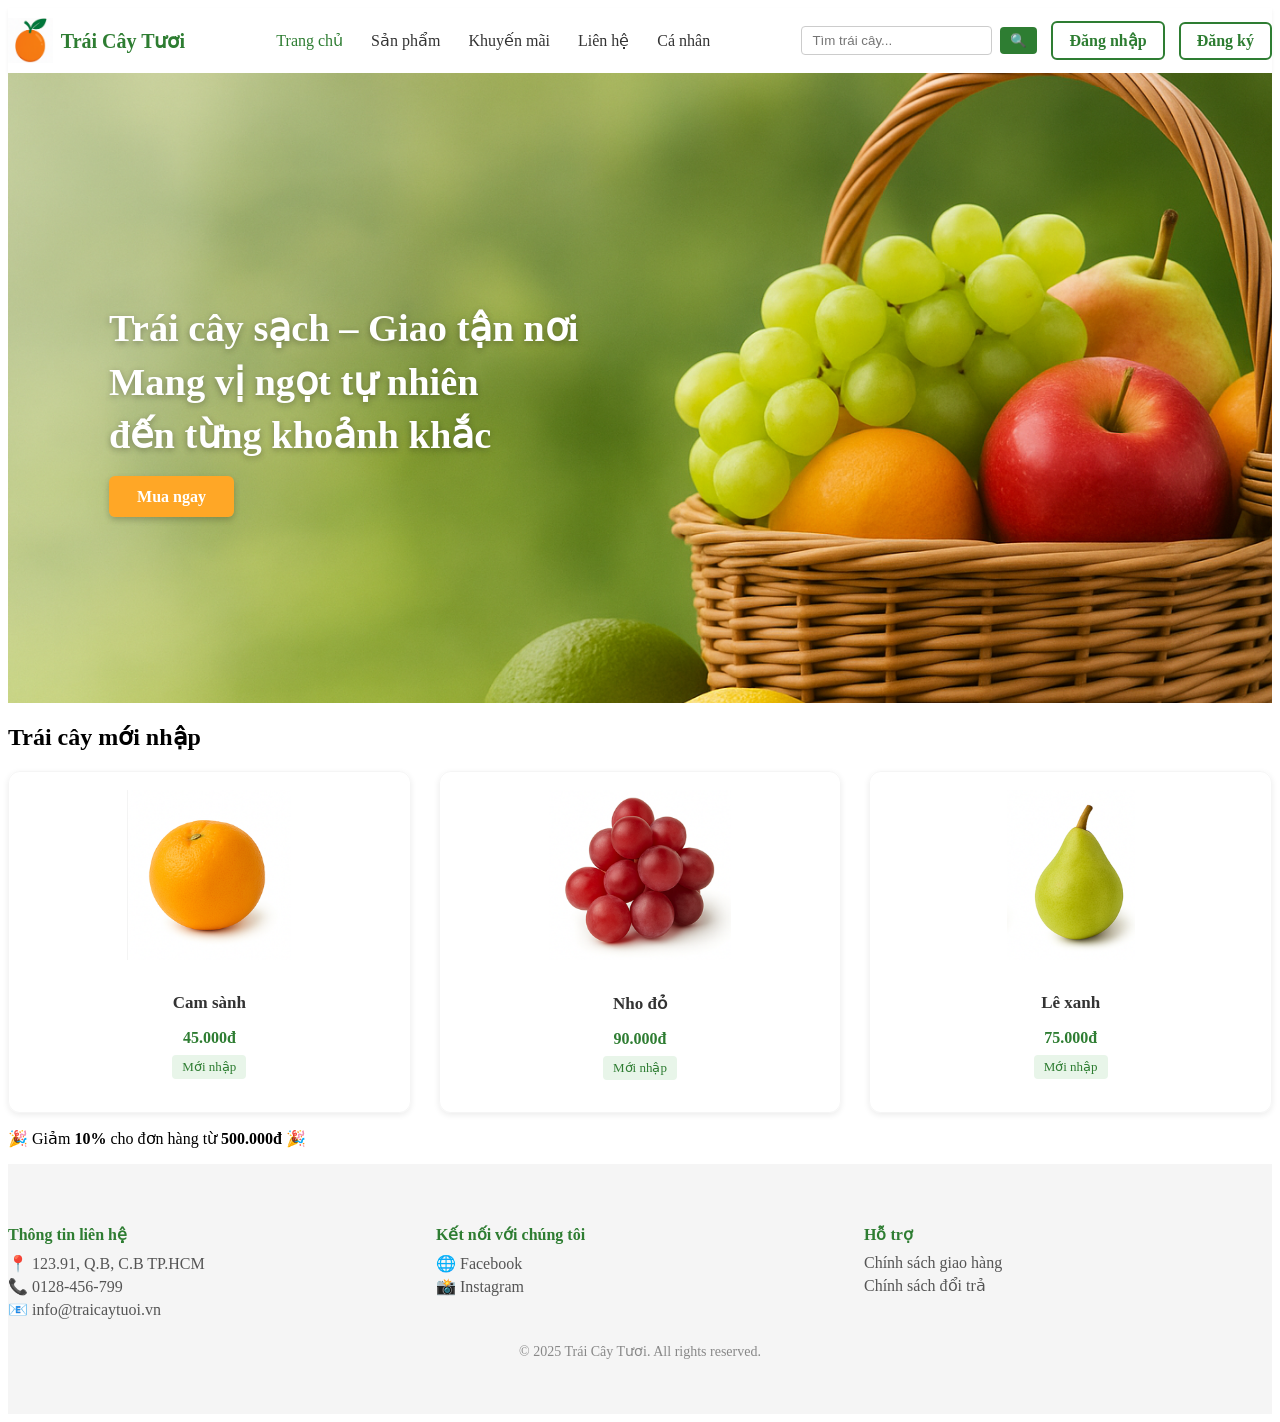
<file: FruitShop/index.html>
<!DOCTYPE html>
<html lang="vi">
<head>
  <meta charset="UTF-8" />
  <meta name="viewport" content="width=device-width, initial-scale=1.0" />
  <title>Trái Cây Tươi | Mang vị ngọt tự nhiên</title>
  <link rel="stylesheet" href="css/style.css" />
</head>
<body>

  <!-- ===== HEADER ===== -->
  <header class="site-header">
    <div class="container header-flex">
      <div class="logo">
        <img src="assets/img/logo.png" alt="Logo" />
        <span>Trái Cây Tươi</span>
      </div>
      
      <nav class="main-nav">
        <a href="index.html" class="active">Trang chủ</a>
        <a href="sanpham.html">Sản phẩm</a>
        <a href="khuyenmai.html">Khuyến mãi</a>
        <a href="lienhe.html">Liên hệ</a>
        <a href="profile.html">Cá nhân</a>
      </nav>

      <div class="header-right">
        <input type="text" id="searchInput" placeholder="Tìm trái cây..." class="search-box" />
        <button class="search-btn" id="searchBtn">🔍</button>

        <a href="login.html" class="btn-auth btn-outline" id="btnLogin">Đăng nhập</a>
        <a href="login.html#registerForm" class="btn-auth btn-outline" id="btnRegister">Đăng ký</a>

        <span id="userInfo" class="hidden"></span>
        <button id="btnLogout" class="hidden btn-auth btn-outline">Đăng xuất</button>
      </div>
    </div>
  </header>

  <!-- ===== HERO BANNER ===== -->
  <section class="hero-banner">
    <div class="hero-text">
      <h1>Trái cây sạch – Giao tận nơi<br> Mang vị ngọt tự nhiên<br> đến từng khoảnh khắc</h1>
      <a href="sanpham.html" class="btn-primary">Mua ngay</a>
    </div>
  </section>

  <!-- ===== SẢN PHẨM MỚI NHẬP ===== -->
  <section class="new-products">
    <div class="container">
      <h2>Trái cây mới nhập</h2>
      <div class="product-grid">
        <div class="product-card">
          <img src="assets/img/cam.jpg" alt="Cam sành">
          <h3>Cam sành</h3>
          <p class="price">45.000đ</p>
          <span class="tag">Mới nhập</span>
        </div>

        <div class="product-card">
          <img src="assets/img/nho.jpg" alt="Nho đỏ">
          <h3>Nho đỏ</h3>
          <p class="price">90.000đ</p>
          <span class="tag">Mới nhập</span>
        </div>

        <div class="product-card">
          <img src="assets/img/le.jpg" alt="Lê xanh">
          <h3>Lê xanh</h3>
          <p class="price">75.000đ</p>
          <span class="tag">Mới nhập</span>
        </div>
      </div>
    </div>
  </section>

  <!-- ===== ƯU ĐÃI ===== -->
  <section class="promo-banner">
    <p>🎉 Giảm <strong>10%</strong> cho đơn hàng từ <strong>500.000đ</strong> 🎉</p>
  </section>

  <!-- ===== FOOTER ===== -->
  <footer class="site-footer">
    <div class="container footer-grid">
      <div class="footer-box">
        <h4>Thông tin liên hệ</h4>
        <p>📍 123.91, Q.B, C.B TP.HCM</p>
        <p>📞 0128-456-799</p>
        <p>📧 info@traicaytuoi.vn</p>
      </div>

      <div class="footer-box">
        <h4>Kết nối với chúng tôi</h4>
        <p>🌐 Facebook</p>
        <p>📸 Instagram</p>
      </div>

      <div class="footer-box">
        <h4>Hỗ trợ</h4>
        <p>Chính sách giao hàng</p>
        <p>Chính sách đổi trả</p>
      </div>
    </div>
    <p class="copyright">© 2025 Trái Cây Tươi. All rights reserved.</p>
  </footer>

  <script src="js/main.js"></script>

</body>
</html>
</file>
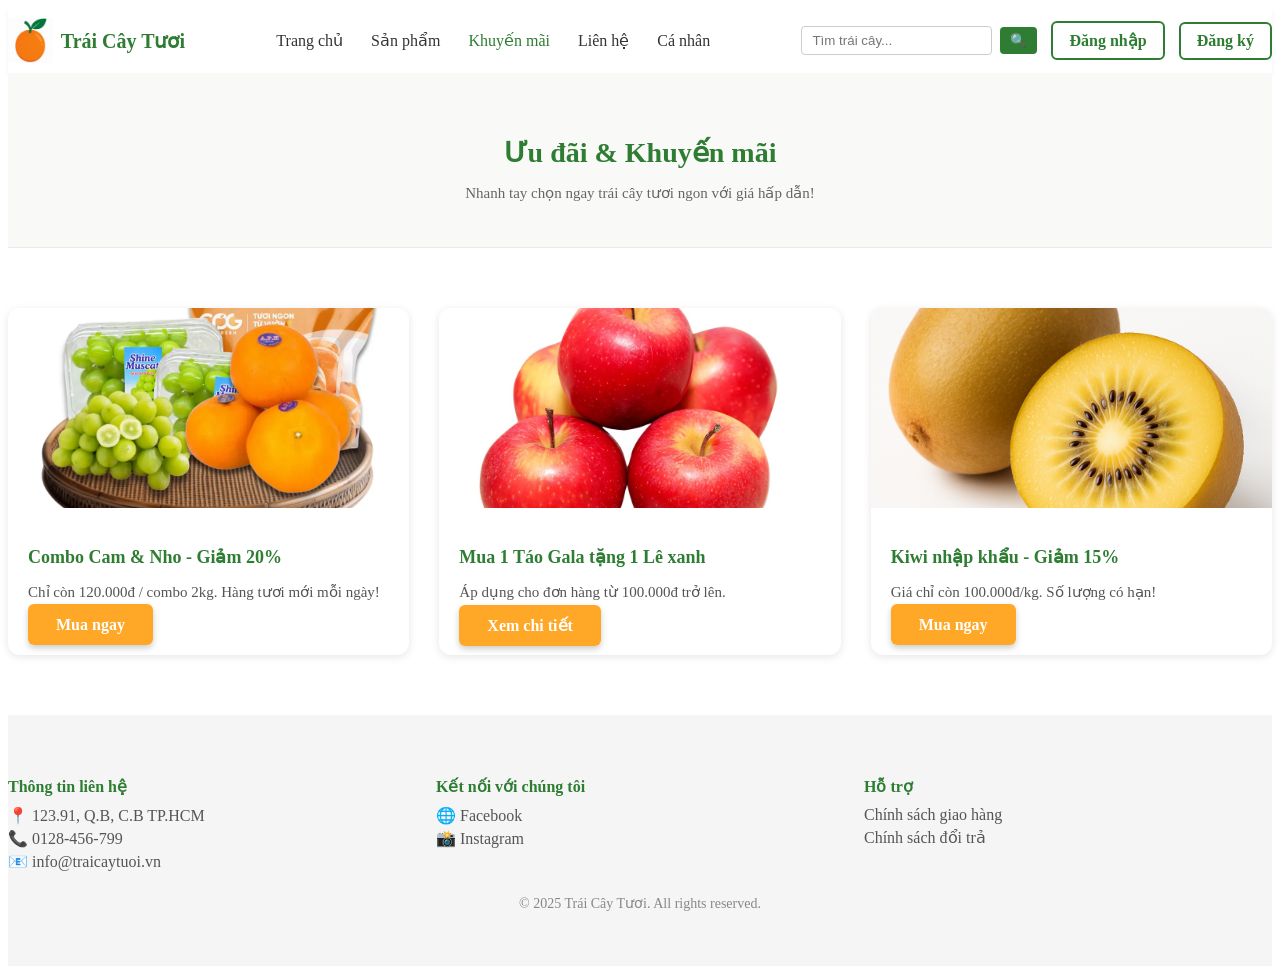
<file: FruitShop/khuyenmai.html>
<!DOCTYPE html>
<html lang="vi">
<head>
  <meta charset="UTF-8" />
  <meta name="viewport" content="width=device-width, initial-scale=1.0" />
  <title>Khuyến mãi | Trái Cây Tươi</title>
  <link rel="stylesheet" href="css/style.css" />
</head>
<body>

  <!-- ===== HEADER ===== -->
  <header class="site-header">
    <div class="container header-flex">
      <div class="logo">
        <img src="assets/img/logo.png" alt="Logo" />
        <span>Trái Cây Tươi</span>
      </div>

      <nav class="main-nav">
        <a href="index.html">Trang chủ</a>
        <a href="sanpham.html">Sản phẩm</a>
        <a href="khuyenmai.html" class="active">Khuyến mãi</a>
        <a href="lienhe.html">Liên hệ</a>
        <a href="profile.html">Cá nhân</a>
      </nav>

      <div class="header-right">
        <input type="text" id="searchInput" placeholder="Tìm trái cây..." class="search-box" />
        <button class="search-btn" id="searchBtn">🔍</button>

        <!-- Nút đăng nhập/đăng ký với id để JS xử lý -->
        <a href="login.html" class="btn-auth btn-outline" id="btnLogin">Đăng nhập</a>
        <a href="login.html#registerForm" class="btn-auth btn-outline" id="btnRegister">Đăng ký</a>

        <!-- Hiển thị tên user và nút logout (mặc định ẩn) -->
        <span id="userInfo" class="hidden"></span>
        <button id="btnLogout" class="hidden btn-auth btn-outline">Đăng xuất</button>
      </div>
    </div>
  </header>

  <!-- ===== HERO NHỎ ===== -->
  <section class="page-hero">
    <div class="container">
      <h1 class="page-title">Ưu đãi & Khuyến mãi</h1>
      <p class="page-sub">Nhanh tay chọn ngay trái cây tươi ngon với giá hấp dẫn!</p>
    </div>
  </section>

  <!-- ===== DANH SÁCH KHUYẾN MÃI ===== -->
  <section class="promo-list">
    <div class="container">
      <div class="promo-grid">

        <!-- Mục khuyến mãi 1 -->
        <div class="promo-card">
          <img src="assets/img/combo_cam_nho.jpg" alt="Combo Cam Nho" />
          <div class="promo-info">
            <h3>Combo Cam & Nho - Giảm 20%</h3>
            <p>Chỉ còn 120.000đ / combo 2kg. Hàng tươi mới mỗi ngày!</p>
            <a href="sanpham.html" class="btn-primary">Mua ngay</a>
          </div>
        </div>

        <!-- Mục khuyến mãi 2 -->
        <div class="promo-card">
          <img src="assets/img/tao_gala.jpg" alt="Táo Lê khuyến mãi" />
          <div class="promo-info">
            <h3>Mua 1 Táo Gala tặng 1 Lê xanh</h3>
            <p>Áp dụng cho đơn hàng từ 100.000đ trở lên.</p>
            <a href="sanpham.html" class="btn-primary">Xem chi tiết</a>
          </div>
        </div>

        <!-- Mục khuyến mãi 3 -->
        <div class="promo-card">
          <img src="assets/img/kiwi.jpg" alt="Kiwi" />
          <div class="promo-info">
            <h3>Kiwi nhập khẩu - Giảm 15%</h3>
            <p>Giá chỉ còn 100.000đ/kg. Số lượng có hạn!</p>
            <a href="sanpham.html" class="btn-primary">Mua ngay</a>
          </div>
        </div>

      </div>
    </div>
  </section>

  <!-- ===== FOOTER ===== -->
  <footer class="site-footer">
    <div class="container footer-grid">
      <div class="footer-box">
        <h4>Thông tin liên hệ</h4>
        <p>📍 123.91, Q.B, C.B TP.HCM</p>
        <p>📞 0128-456-799</p>
        <p>📧 info@traicaytuoi.vn</p>
      </div>

      <div class="footer-box">
        <h4>Kết nối với chúng tôi</h4>
        <p>🌐 Facebook</p>
        <p>📸 Instagram</p>
      </div>

      <div class="footer-box">
        <h4>Hỗ trợ</h4>
        <p>Chính sách giao hàng</p>
        <p>Chính sách đổi trả</p>
      </div>
    </div>
    <p class="copyright">© 2025 Trái Cây Tươi. All rights reserved.</p>
  </footer>
  <script src="js/main.js"></script>
</body>
</html>
</file>
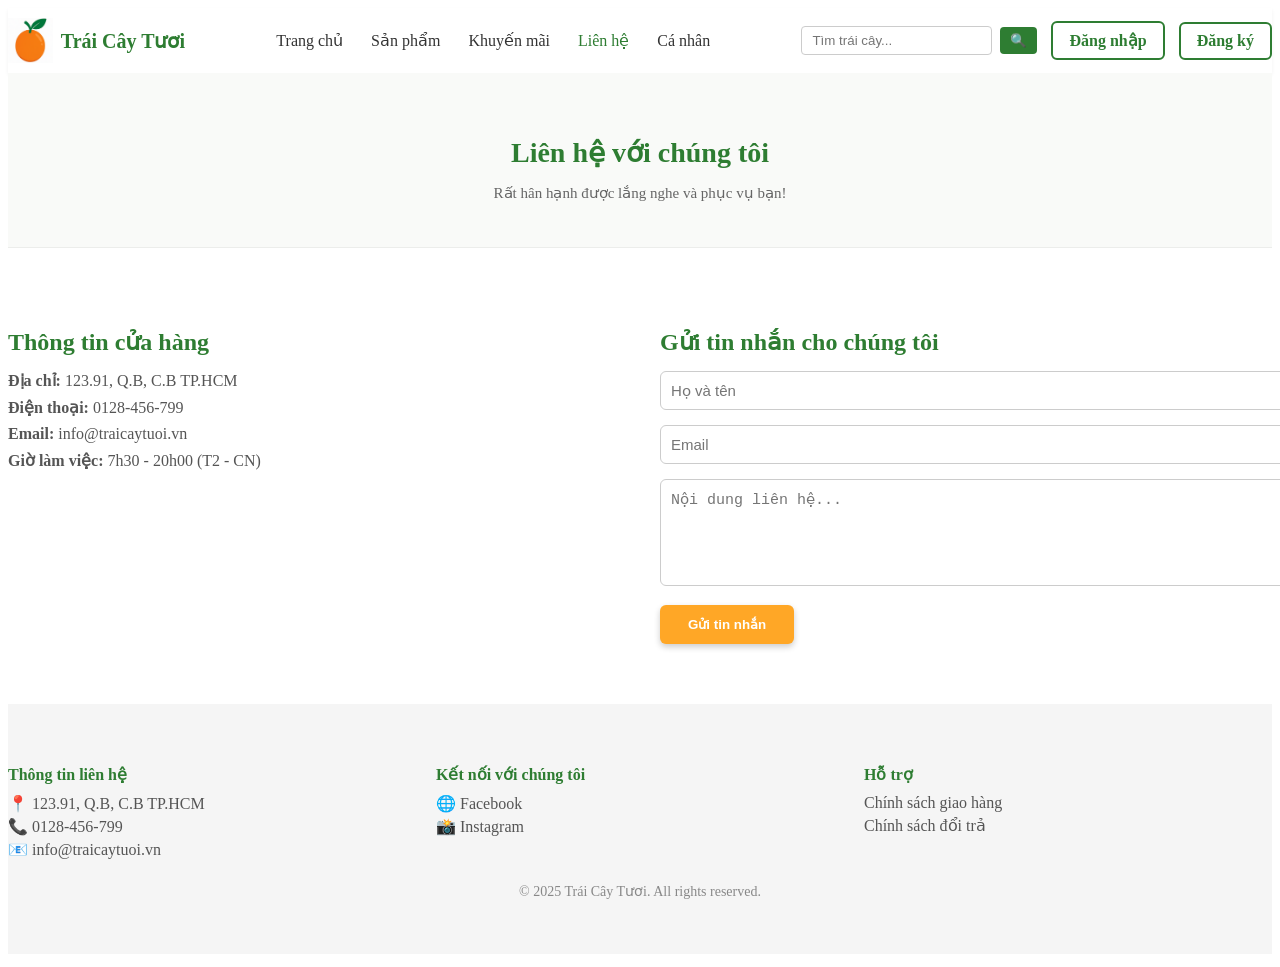
<file: FruitShop/lienhe.html>
<!DOCTYPE html>
<html lang="vi">
<head>
  <meta charset="UTF-8" />
  <meta name="viewport" content="width=device-width, initial-scale=1.0" />
  <title>Liên hệ | Trái Cây Tươi</title>
  <link rel="stylesheet" href="css/style.css" />
</head>
<body>

  <!-- ===== HEADER ===== -->
  <header class="site-header">
    <div class="container header-flex">
      <div class="logo">
        <img src="assets/img/logo.png" alt="Logo" />
        <span>Trái Cây Tươi</span>
      </div>

      <nav class="main-nav">
        <a href="index.html">Trang chủ</a>
        <a href="sanpham.html">Sản phẩm</a>
        <a href="khuyenmai.html">Khuyến mãi</a>
        <a href="lienhe.html" class="active">Liên hệ</a>
        <a href="profile.html">Cá nhân</a>
      </nav>

      <div class="header-right">
        <input type="text" id="searchInput" placeholder="Tìm trái cây..." class="search-box" />
        <button class="search-btn" id="searchBtn">🔍</button>

        <a href="login.html" class="btn-auth btn-outline" id="btnLogin">Đăng nhập</a>
        <a href="login.html#registerForm" class="btn-auth btn-outline" id="btnRegister">Đăng ký</a>

        <span id="userInfo" class="hidden"></span>
        <button id="btnLogout" class="hidden btn-auth btn-outline">Đăng xuất</button>
      </div>
    </div>
  </header>

  <!-- ===== HERO ===== -->
  <section class="page-hero">
    <div class="container">
      <h1 class="page-title">Liên hệ với chúng tôi</h1>
      <p class="page-sub">Rất hân hạnh được lắng nghe và phục vụ bạn!</p>
    </div>
  </section>

  <!-- ===== FORM LIÊN HỆ ===== -->
  <section class="contact-section">
    <div class="container contact-grid">
      
      <div class="contact-info">
        <h2>Thông tin cửa hàng</h2>
        <p><strong>Địa chỉ:</strong> 123.91, Q.B, C.B TP.HCM</p>
        <p><strong>Điện thoại:</strong> 0128-456-799</p>
        <p><strong>Email:</strong> info@traicaytuoi.vn</p>
        <p><strong>Giờ làm việc:</strong> 7h30 - 20h00 (T2 - CN)</p>
      </div>

      <form class="contact-form">
        <h2>Gửi tin nhắn cho chúng tôi</h2>
        <input type="text" placeholder="Họ và tên" required />
        <input type="email" placeholder="Email" required />
        <textarea rows="5" placeholder="Nội dung liên hệ..." required></textarea>
        <button type="submit" class="btn-primary">Gửi tin nhắn</button>
      </form>

    </div>
  </section>

  <!-- ===== FOOTER ===== -->
  <footer class="site-footer">
    <div class="container footer-grid">
      <div class="footer-box">
        <h4>Thông tin liên hệ</h4>
        <p>📍 123.91, Q.B, C.B TP.HCM</p>
        <p>📞 0128-456-799</p>
        <p>📧 info@traicaytuoi.vn</p>
      </div>

      <div class="footer-box">
        <h4>Kết nối với chúng tôi</h4>
        <p>🌐 Facebook</p>
        <p>📸 Instagram</p>
      </div>

      <div class="footer-box">
        <h4>Hỗ trợ</h4>
        <p>Chính sách giao hàng</p>
        <p>Chính sách đổi trả</p>
      </div>
    </div>
    <p class="copyright">© 2025 Trái Cây Tươi. All rights reserved.</p>
  </footer>
  <script src="js/main.js"></script>
</body>
</html>
</file>
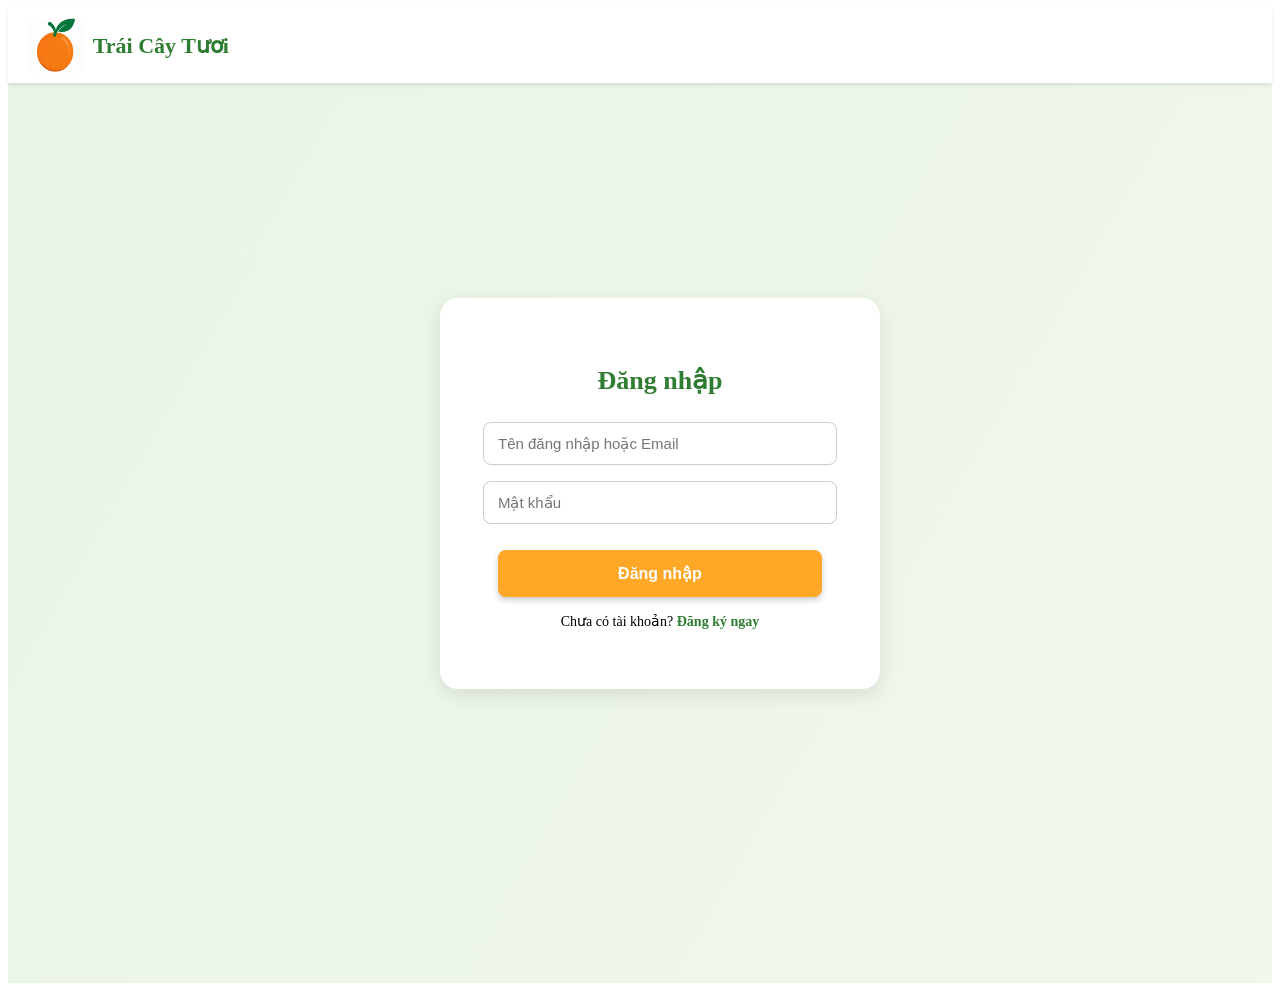
<file: FruitShop/login.html>
<!DOCTYPE html>
<html lang="vi">
<head>
  <meta charset="UTF-8" />
  <meta name="viewport" content="width=device-width, initial-scale=1.0" />
  <title>Đăng nhập | Cửa Hàng Trái Cây</title>
  <link rel="stylesheet" href="css/style.css" />
</head>
<body>

<header class="login-header">
  <div class="container header-flex">
    <div class="logo-login">
      <img src="assets/img/logo.png" alt="Logo" />
      <span>Trái Cây Tươi</span>
    </div>
  </div>
</header>

<section class="auth-section">
  <div class="auth-container">
    
    <!-- LOGIN -->
    <div class="auth-card show" id="loginForm">
      <h2>Đăng nhập</h2>
      <form action="#" method="post" class="auth-form">
        <input type="text" placeholder="Tên đăng nhập hoặc Email" required />
        <input type="password" placeholder="Mật khẩu" required />
        <button type="submit" class="btn-primary full">Đăng nhập</button>
      </form>
      <p class="auth-switch">Chưa có tài khoản?
        <a href="#" id="switchToRegister">Đăng ký ngay</a>
      </p>
    </div>

    <!-- REGISTER -->
    <div class="auth-card hidden" id="registerForm">
      <h2>Đăng ký</h2>
      <form action="#" method="post" class="auth-form">
        <input type="text" placeholder="Họ tên" required />
        <input type="email" placeholder="Email" required />
        <input type="password" placeholder="Mật khẩu" required />
        <button type="submit" class="btn-primary full">Đăng ký</button>
      </form>
      <p class="auth-switch">Đã có tài khoản?
        <a href="#" id="switchToLogin">Đăng nhập</a>
      </p>
    </div>

  </div>
</section>

<script src="js/main.js"></script>
</body>
</html>
</file>
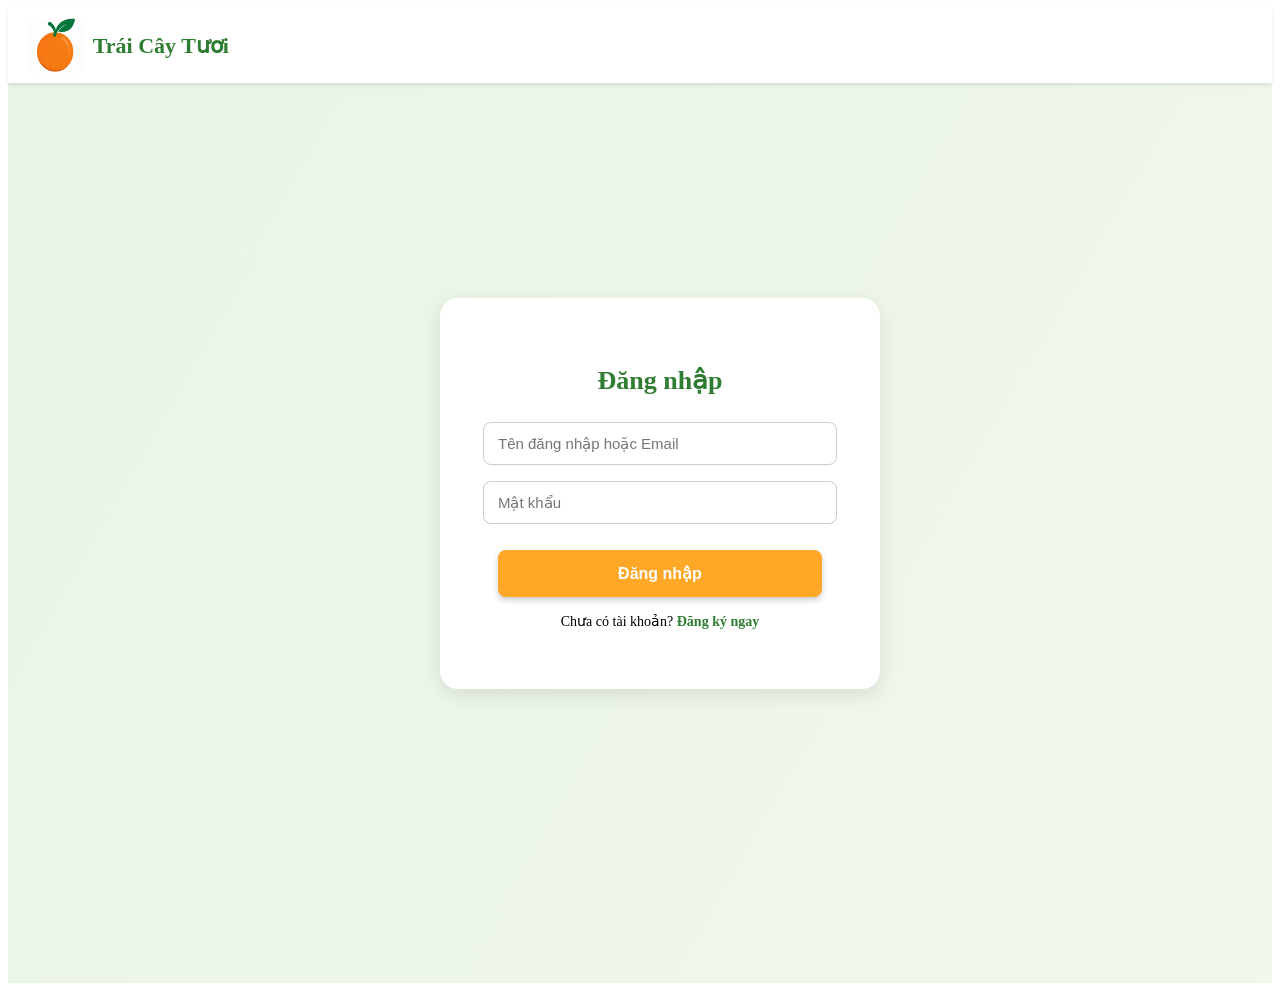
<file: FruitShop/profile.html>
<!DOCTYPE html>
<html lang="vi">
<head>
  <meta charset="UTF-8">
  <meta name="viewport" content="width=device-width, initial-scale=1.0">
  <title>Thông tin tài khoản</title>
  <link rel="stylesheet" href="css/profile.css">
  <link rel="stylesheet" href="css/style.css">
</head>

<body>

<header class="site-header">
  <div class="container header-flex">
    <div class="logo">
      <img src="assets/img/logo.png" alt="">
      <span>Trái cây tươi</span>
    </div>

    <nav class="main-nav">
      <a href="index.html">Trang chủ</a>
      <a href="sanpham.html">Sản phẩm</a>
      <a href="profile.html" class="active">Tài khoản</a>
    </nav>
  </div>
</header>

<section class="account-container">

  <!-- SIDEBAR -->
  <aside class="sidebar">
    <h3>Quản lý tài khoản</h3>
    <ul>
      <li class="menu-item active" data-target="profileSection">Thông tin khách hàng</li>
      <li class="menu-item" data-target="orderSection">Đơn hàng</li>
    </ul>
  </aside>

  <!-- NỘI DUNG -->
  <div class="content">

    <!-- FORM THÔNG TIN -->
    <section id="profileSection" class="profile-container section active">
      <h2>Thông tin cá nhân</h2>

      <div class="form-row">
        <label>Họ và tên</label>
        <div class="input-group">
          <input type="text" id="fullname" value="Nguyễn Văn A" disabled>
          <button class="edit-btn">Sửa</button>
        </div>
        <span id ="points" class ="points-display">Điểm thưởng: 0</span>
      </div>

      <div class="form-row">
        <label>Số điện thoại</label>
        <div class="input-group">
          <input type="text" id="phone" value="0123456789" disabled>
          <button class="edit-btn">Sửa</button>
        </div>
      </div>

      <div class="form-row">
        <label>Email</label>
        <div class="input-group">
          <input type="text" id="email" value="abc@gmail.com" disabled>
          <button class="edit-btn">Sửa</button>
        </div>
      </div>

      <div class="form-row">
        <label>Địa chỉ</label>
        <div class="input-group">
          <input type="text" id="address" value="123 Đường ABC, Quận 1, TP.HCM" disabled>
          <button class="edit-btn">Sửa</button>
        </div>
      </div>

      <div class="form-row">
        <label>Mật khẩu</label>
        <div class="input-group">
          <input type="password" id="password" value="********" disabled>
          <button class="edit-btn">Sửa</button>
        </div>
      </div>

      <div class="save-section">
        <button class="save-btn">Lưu thay đổi</button>
      </div>
    </section>

    <!-- ĐƠN HÀNG -->
    <section id="orderSection" class="order-section section hidden">
      <h2>Đơn hàng của bạn</h2>

      <table class="order-table">
        <thead>
          <tr>
            <th>Mã đơn</th>
            <th>Ngày</th>
            <th>Tổng tiền</th>
            <th>Trạng thái</th>
            <th>Hành động</th>
          </tr>
        </thead>
        <tbody id="orderList"></tbody>
      </table>
    </section>

  </div>
</section>

<script src="js/profile.js"></script>

</body>
</html>
</file>
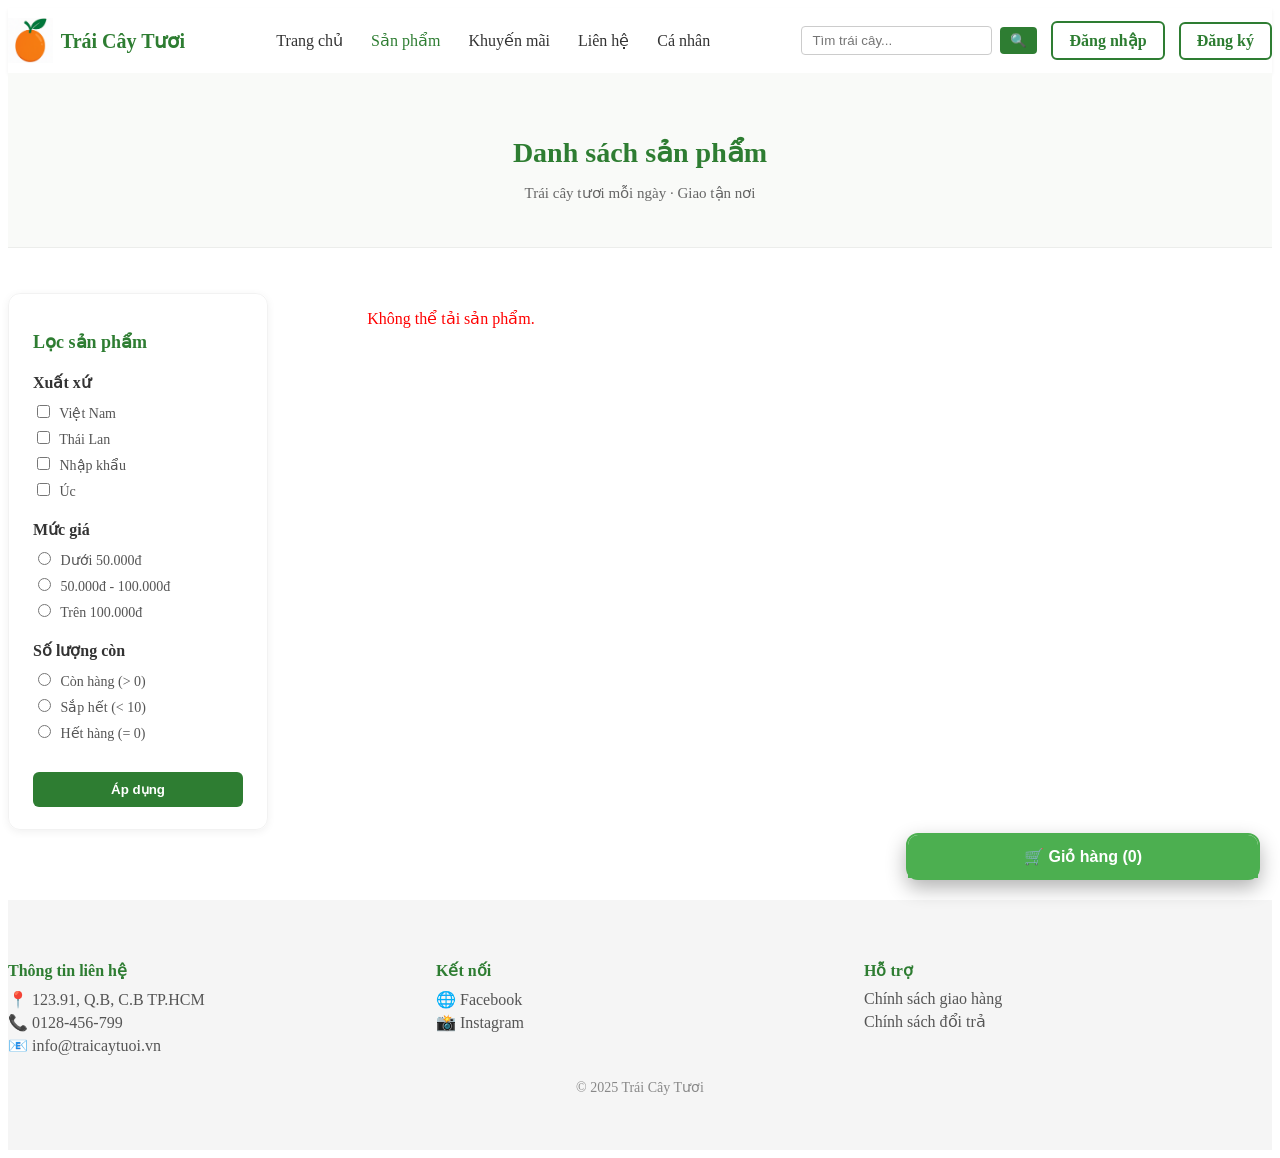
<file: FruitShop/sanpham.html>
<body>
  <!-- ===== HEADER ===== -->
  <header class="site-header">
    <div class="container header-flex">
      <div class="logo">
        <img src="assets/img/logo.png" alt="Logo" />
        <link rel="stylesheet" href="css/style.css" />
        <span>Trái Cây Tươi</span>
      </div>

      <nav class="main-nav">
        <a href="index.html">Trang chủ</a>
        <a href="sanpham.html" class="active">Sản phẩm</a>
        <a href="khuyenmai.html">Khuyến mãi</a>
        <a href="lienhe.html">Liên hệ</a>
        <a href="profile.html">Cá nhân</a>
      </nav>

      <div class="header-right">
        <input type="text" id="searchInput" placeholder="Tìm trái cây..." class="search-box" />
        <button class="search-btn" id="searchBtn">🔍</button>

        <!-- Nút đăng nhập/đăng ký với id để JS xử lý -->
        <a href="login.html" class="btn-auth btn-outline" id="btnLogin">Đăng nhập</a>
        <a href="login.html#registerForm" class="btn-auth btn-outline" id="btnRegister">Đăng ký</a>

        <!-- Hiển thị tên user và nút logout (mặc định ẩn) -->
        <span id="userInfo" class="hidden"></span>
        <button id="btnLogout" class="hidden btn-auth btn-outline">Đăng xuất</button>
      </div>
    </div>
  </header>
  <section class="page-hero">
    <div class="container">
      <h1 class="page-title">Danh sách sản phẩm</h1>
      <p class="page-sub">Trái cây tươi mỗi ngày · Giao tận nơi</p>
    </div>
  </section>

  <!-- ===== NỘI DUNG ===== -->
  <section class="product-page">
    <div class="container product-layout">

      <!-- ===== LỌC ===== -->
      <aside class="filter-box">
        <h2 class="filter-title">Lọc sản phẩm</h2>

        <div class="filter-group">
          <h3>Xuất xứ</h3>
          <label><input type="checkbox" name="origin" value="viet-nam" /> Việt Nam</label>
          <label><input type="checkbox" name="origin" value="thai-lan" /> Thái Lan</label>
          <label><input type="checkbox" name="origin" value="nhap-khau" /> Nhập khẩu</label>
          <label><input type="checkbox" name="origin" value="uc" /> Úc</label>
        </div>

        <div class="filter-group">
          <h3>Mức giá</h3>

          <label><input type="radio" name="price" value="1" /> Dưới 50.000đ</label>
          <label><input type="radio" name="price" value="2" /> 50.000đ - 100.000đ</label>
          <label><input type="radio" name="price" value="3" /> Trên 100.000đ</label>
        </div>

        <div class="filter-group">
          <h3>Số lượng còn</h3>
          <label><input type="radio" name="stock" value="1" /> Còn hàng (&gt; 0)</label>
          <label><input type="radio" name="stock" value="2" /> Sắp hết (&lt; 10)</label>
          <label><input type="radio" name="stock" value="3" /> Hết hàng (= 0)</label>
        </div>

        <button class="filter-apply" id="applyFilterBtn">Áp dụng</button>
      </aside>

      <!-- ===== DANH SÁCH SẢN PHẨM ===== -->
      <main class="product-list-area">

        <!-- GRID -->
        <div id="productGrid" class="product-grid"></div>
        <div class="pagination" id="pagination"></div>
      </main>

    </div>
  </section>

  <!-- ===== FOOTER ===== -->
  <footer class="site-footer">
    <div class="container footer-grid">
      <div class="footer-box">
        <h4>Thông tin liên hệ</h4>
        <p>📍 123.91, Q.B, C.B TP.HCM</p>
        <p>📞 0128-456-799</p>
        <p>📧 info@traicaytuoi.vn</p>
      </div>

      <div class="footer-box">
        <h4>Kết nối</h4>
        <p>🌐 Facebook</p>
        <p>📸 Instagram</p>
      </div>

      <div class="footer-box">
        <h4>Hỗ trợ</h4>
        <p>Chính sách giao hàng</p>
        <p>Chính sách đổi trả</p>
      </div>
    </div>

    <p class="copyright">© 2025 Trái Cây Tươi</p>
  </footer>

  <!-- GIỎ HÀNG NỔI -->
  <div id="cartBox" class="cart-box">
    <div id="cartHeader" class="cart-header">
      🛒 Giỏ hàng (<span id="cartCount">0</span>)
    </div>
    <div id="cartContent" class="cart-content">
      <ul id="cartItems"></ul>
      <button id="checkoutBtn">Thanh toán</button>
    </div>
  </div>

  <script src="js/sanpham.js"></script>
  <script src="js/main.js"></script>
</body>
</file>
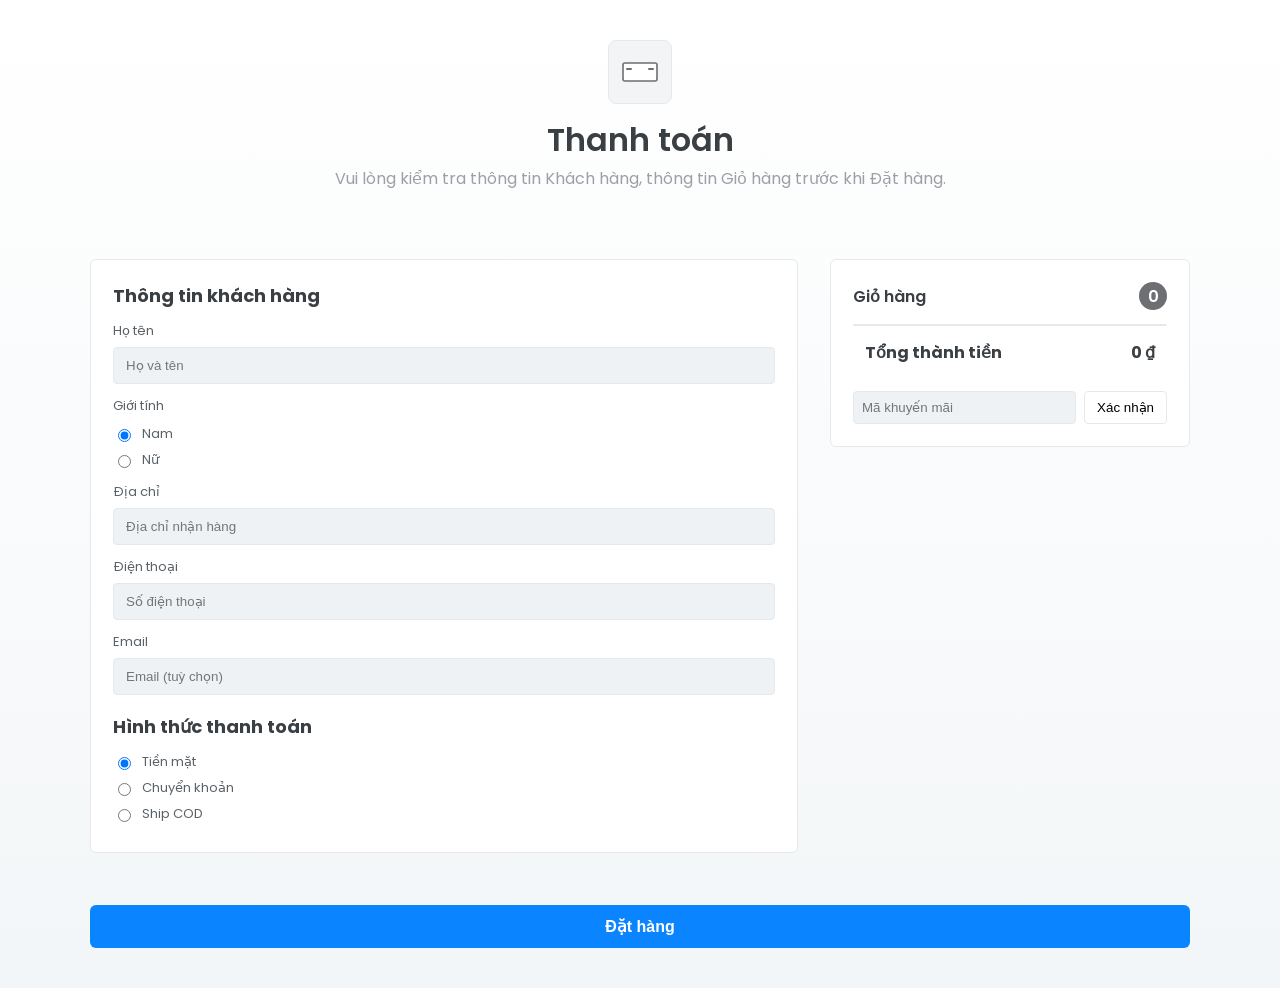
<file: FruitShop/thanhtoan.html>
<!doctype html>
<html lang="vi">
<head>
  <meta charset="utf-8" />
  <meta name="viewport" content="width=device-width,initial-scale=1" />
  <title>Thanh toán — Demo</title>
  <link href="https://fonts.googleapis.com/css2?family=Poppins:wght@300;400;600;700&display=swap" rel="stylesheet">
  <link rel="stylesheet" href="css/payment.css" />
</head>
<body>
  <div class="container">
    <header class="center">
      <div class="icon">
        <!-- simple card icon -->
        <svg width="36" height="24" viewBox="0 0 36 24" fill="none" xmlns="http://www.w3.org/2000/svg">
          <rect x="1" y="3" width="34" height="18" rx="2" stroke="#6b6f73" stroke-width="1.6" fill="#fff"/>
          <rect x="4" y="8" width="6" height="2" rx="1" fill="#6b6f73"/>
          <rect x="26" y="8" width="6" height="2" rx="1" fill="#6b6f73"/>
        </svg>
      </div>
      <h1>Thanh toán</h1>
      <p class="lead">Vui lòng kiểm tra thông tin Khách hàng, thông tin Giỏ hàng trước khi Đặt hàng.</p>
    </header>

    <!-- left: customer info -->
    <section class="card form-section">
      <h3>Thông tin khách hàng</h3>
      <div>
        <label>Họ tên</label>
        <input id="fullname" type="text" placeholder="Họ và tên" value="" />

        <label>Giới tính</label>
        <div class="radio-group">
          <label class="radio-item"><input type="radio" name="gender" value="nam" checked> Nam</label>
          <label class="radio-item"><input type="radio" name="gender" value="nu"> Nữ</label>
        </div>

        <label>Địa chỉ</label>
        <input id="address" type="text" placeholder="Địa chỉ nhận hàng" value="" />

        <label>Điện thoại</label>
        <input id="phone" type="text" placeholder="Số điện thoại" value="" />

        <label>Email</label>
        <input id="email" type="email" placeholder="Email (tuỳ chọn)" value="" />

        <h3 style="margin-top:18px">Hình thức thanh toán</h3>
        <div class="radio-group">
          <label class="radio-item"><input type="radio" name="pay" value="cash" checked> Tiền mặt</label>
          <label class="radio-item"><input type="radio" name="pay" value="bank"> Chuyển khoản</label>
          <label class="radio-item"><input type="radio" name="pay" value="cod"> Ship COD</label>
        </div>
      </div>
    </section>

    <!-- right: cart -->
    <aside>
      <div class="card">
        <div class="cart-title">
          <div style="font-weight:600">Giỏ hàng</div>
          <div class="badge" id="cartCount"></div>
        </div>

        <div class="cart-list" id="cartList">
          <!-- JS fills items -->
        </div>

        <div class="cart-total">
          <div>Tổng thành tiền</div>
          <div id="cartTotal">0 ₫</div>
        </div>

        <div class="coupon">
          <input id="couponCode" placeholder="Mã khuyến mãi" />
          <button id="applyCoupon">Xác nhận</button>
        </div>
      </div>
    </aside>

    <div class="checkout-footer">
      <button id="placeOrder" class="btn-order">Đặt hàng</button>
    </div>
  </div>
  <script src="js/payment.js"></script>
</body>
</html>
</file>
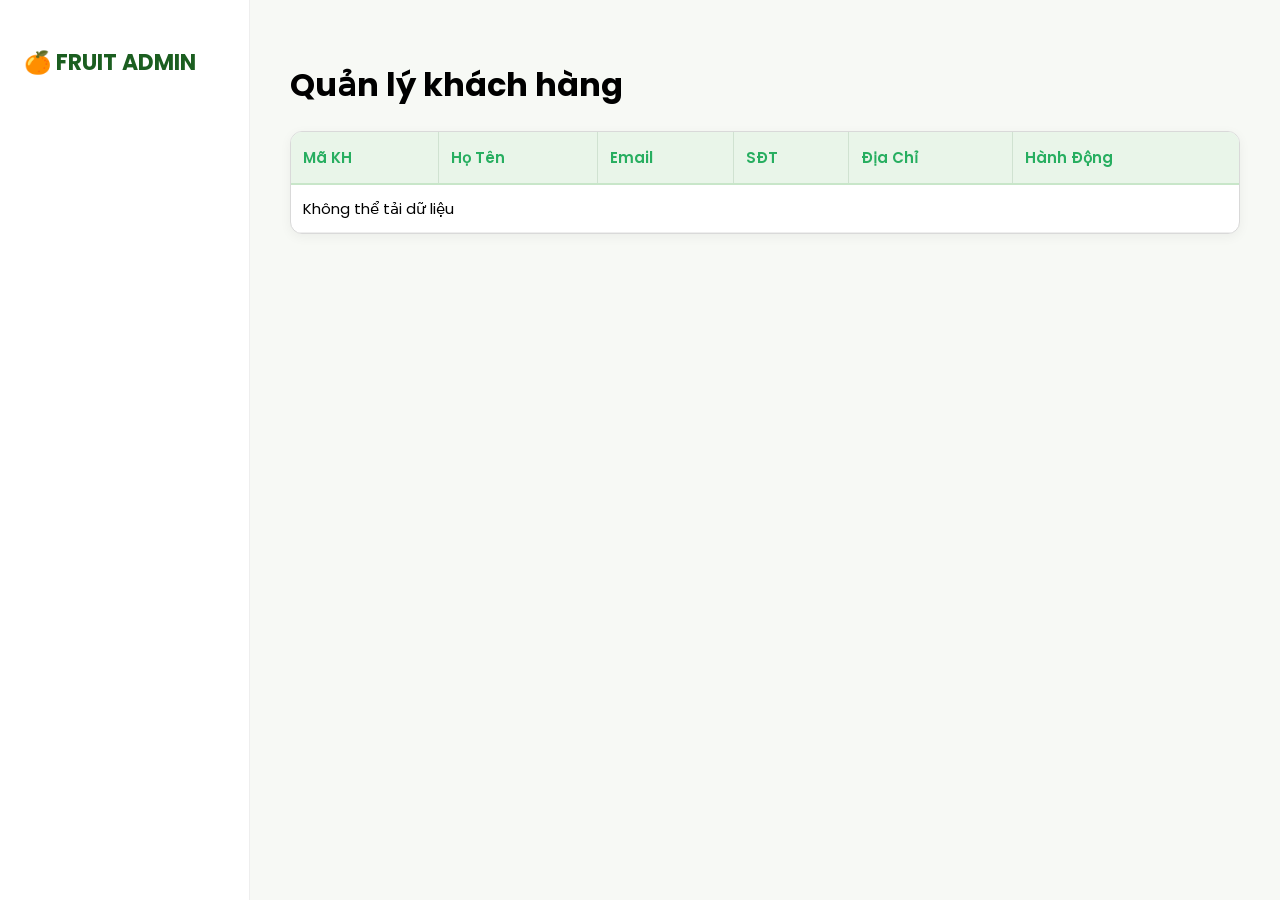
<file: FruitShop/admin/admin.html>
<!DOCTYPE html>
<html lang="vi">
<head>
  <meta charset="UTF-8">
  <title>Fruit Staff | Dashboard</title>
  <link href="https://fonts.googleapis.com/css2?family=Poppins:wght@300;400;500;600;700&display=swap" rel="stylesheet">
  <link rel="stylesheet" href="../css/admin.css">
</head>

<body>

<!-- SIDEBAR -->
<aside class="sidebar">
  <h2>🍊 FRUIT ADMIN</h2>
</aside>

<!-- MAIN CONTENT -->
<main class="main">
  <h1>Quản lý khách hàng</h1>

  <div class="table-box">
    <table id="olist">
      <thead>
        <tr>
          <th>Mã KH</th>
          <th>Họ Tên</th>
          <th>Email</th>
          <th>SĐT</th>
          <th>Địa Chỉ</th>
          <th>Hành Động</th>
        </tr>
      </thead>
      <tbody id="userTableBody">
      </tbody>
    </table>
  </div>
</main>
<script src="../js/ManageUser.js"></script>
</body>
</html>
</file>
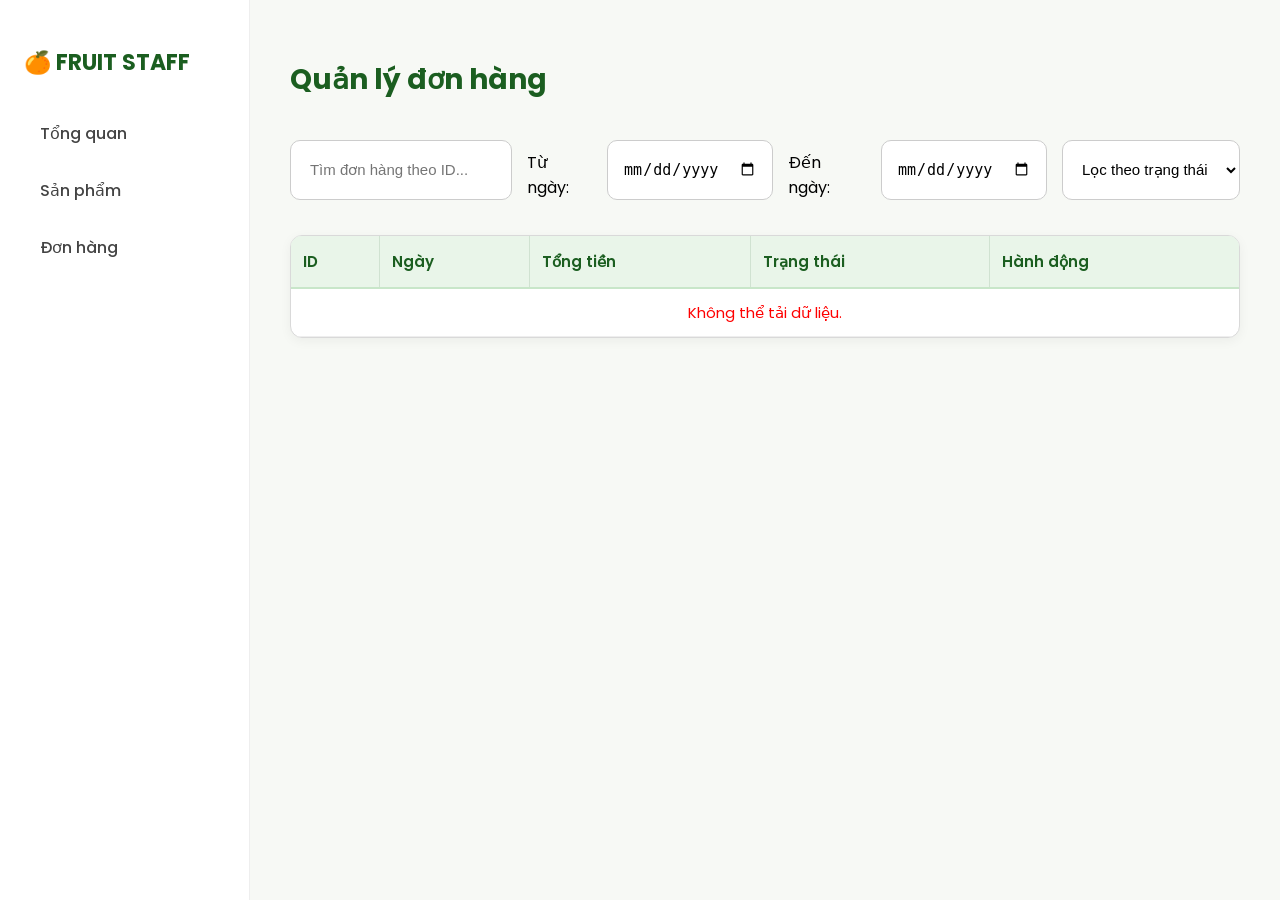
<file: FruitShop/staff/manage_orders.html>
<!DOCTYPE html>
<html lang="vi">
<head>
  <meta charset="UTF-8">
  <title>Fruit Staff | Quản lý đơn hàng</title>
  <link href="https://fonts.googleapis.com/css2?family=Poppins:wght@300;400;500;600;700&display=swap" rel="stylesheet">
  <link rel="stylesheet" href="../css/staff.css">
</head>

<body>
  <aside class="sidebar">
    <h2>🍊 FRUIT STAFF</h2>
    <ul>
      <li><a href="dashboard.html">Tổng quan</a></li>
      <li><a href="manage_products.html">Sản phẩm</a></li>
      <li><a href="manage_orders.html">Đơn hàng</a></li>
    </ul>
  </aside>

  <main class="main">
    <div class="page-header">
      <h1>Quản lý đơn hàng</h1>
    </div>
    <div class="toolbar">
      <input type="text" id="searchOrder" placeholder=" Tìm đơn hàng theo ID...">
      <label for="startDate" style="margin-top: 10px;">Từ ngày:</label>
      <input type="date" id="startDate">
      <label for="endDate" style="margin-top: 10px;">Đến ngày:</label>
      <input type="date" id="endDate">
      <select id="filterStatus">
        <option value="">Lọc theo trạng thái</option>
        <option value="Chờ xử lý">Chờ xử lý</option>
        <option value="Đang giao">Đang giao</option>
        <option value="Hoàn tất">Hoàn tất</option>
      </select>
    </div>
    <div class="table-box">
      <table id="olist">
        <thead>
          <tr>
            <th>ID</th>
            <th>Ngày</th>
            <th>Tổng tiền</th>
            <th>Trạng thái</th>
            <th>Hành động</th>
          </tr>
        </thead>
        <tbody>
          <!-- JS render -->
        </tbody>
      </table>
    </div>
  </main>

  <!-- Modal chi tiết hóa đơn -->
  <div id="invoiceModal" class="modal">
    <div class="modal-content invoice-box">

      <h2>Chi tiết hóa đơn</h2>

      <div class="info-row">
        <p><strong>Mã hóa đơn:</strong> <span id="ct_mahd"></span></p>
        <p><strong>Mã đơn hàng:</strong> <span id="ct_madh"></span></p>
        <p><strong>Ngày xuất:</strong> <span id="ct_ngay"></span></p>
        <p><strong>Tổng tiền:</strong> <span id="ct_tongtien"></span></p>
        <p><strong>Khách hàng:</strong> <span id="ct_info"></span></p>
      </div>

      <h3>Danh sách sản phẩm</h3>
      <div class="table-scroll">
        <table class="detail-table">
          <thead>
            <tr>
              <th>Mã trái cây</th>
              <th>Sản phẩm</th>
              <th>Số lượng</th>
              <th>Giá</th>
            </tr>
          </thead>
          <tbody id="detailBody"></tbody>
        </table>
      </div>

      <button class="close-btn" onclick="closeInvoiceModal()">Đóng</button>
    </div>
  </div>

  <script src="../js/ManageOrder.js" defer></script>
  <script src="../js/staff.js" defer></script>
</body>
</html>
</file>
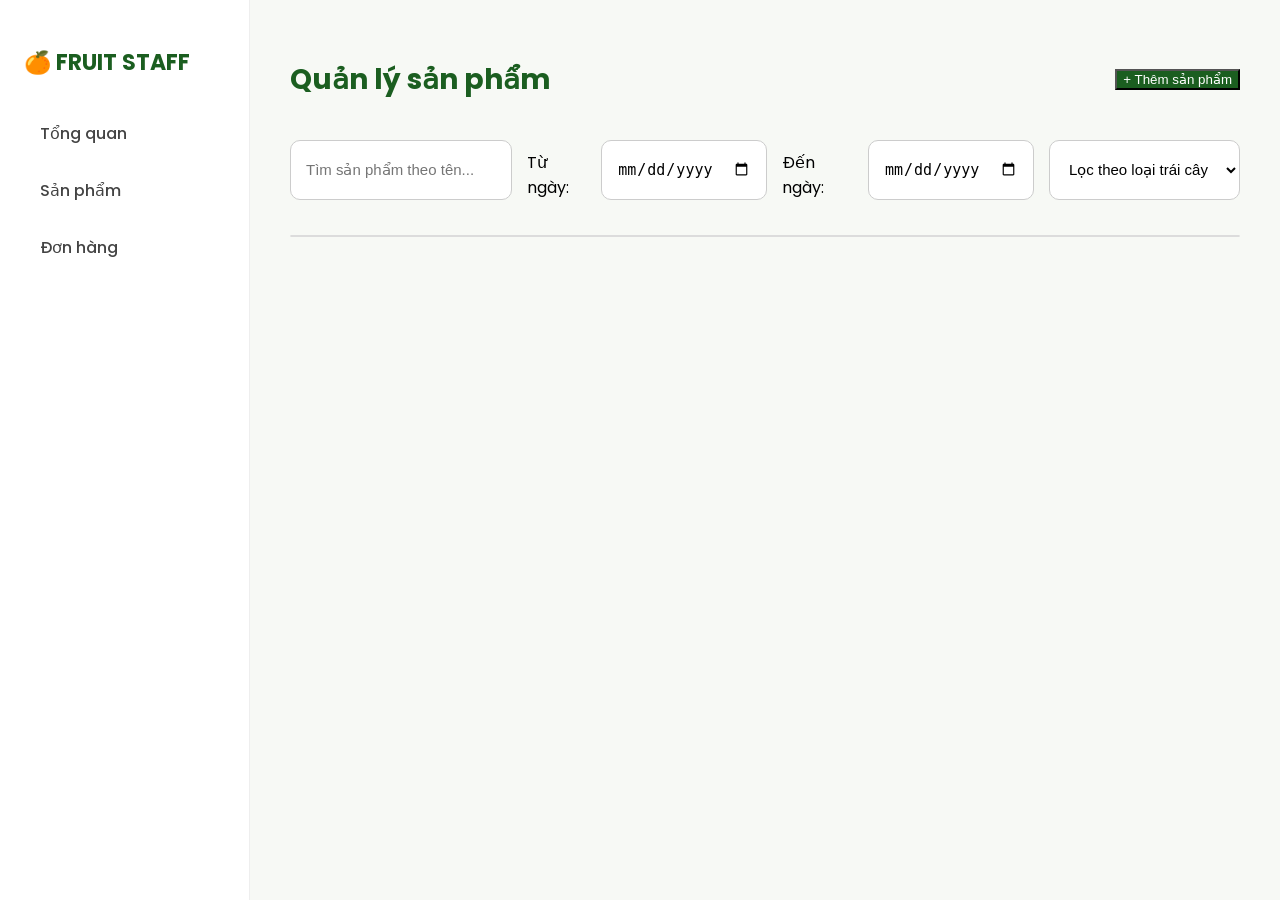
<file: FruitShop/staff/manage_products.html>
<!DOCTYPE html>
<html lang="vi">
<head>
  <meta charset="UTF-8">
  <title>Fruit Staff | Quản lý sản phẩm</title>
  <link href="https://fonts.googleapis.com/css2?family=Poppins:wght@300;400;500;600;700&display=swap" rel="stylesheet">
  <link rel="stylesheet" href="../css/staff.css">
</head>

<body>

<aside class="sidebar">
  <h2>🍊 FRUIT STAFF</h2>
  <ul>
    <li><a href="dashboard.html">Tổng quan</a></li>
    <li><a href="manage_products.html">Sản phẩm</a></li>
    <li><a href="manage_orders.html">Đơn hàng</a></li>
  </ul>
</aside>



<main class="main">

  <div class="page-header">
    <h1>Quản lý sản phẩm</h1>
    <button id="addProductBtn" class="btn-primary">+ Thêm sản phẩm</button>
  </div>

  <div class="toolbar">
    <input type="text" id="searchProduct" placeholder="Tìm sản phẩm theo tên...">
    <label for="startDate" style="margin-top: 10px;">Từ ngày:</label>
    <input type="date" id="startDate">
    <label for="endDate" style="margin-top: 10px;">Đến ngày:</label>
    <input type="date" id="endDate">
    <select id="filterProduct">
      <option value="">Lọc theo loại trái cây</option>
      <option value="Cam">Cam</option>
      <option value="Táo">Táo</option>
      <option value="Nho">Nho</option>
      <option value="Dưa hấu">Dưa hấu</option>
    </select>
  </div>

  <div id="productGridWrapper">
      <div id="productGrid"></div>
  </div>


</main>

<!-- MODAL SẢN PHẨM -->
<div class="modal" id="productModal">
  <div class="modal-content">
    <h2>Thông tin sản phẩm</h2>

    <label>Tên sản phẩm</label>
    <input id="pname">

    <label>Giá (VNĐ)</label>
    <input id="pprice" type="number">

    <label>Số lượng</label>
    <input id="pquantity" type="number">

    <label>Xuất xứ</label>
    <input id="pxuatxu" type="text">

    <label>Link Ảnh sản phẩm</label>
    <input id="pimage" placeholder="Nhập URL ảnh, ví dụ: assets/img/xxx.jpg">

    <label>Mô tả / Tag</label>
    <textarea id="pdesc" rows="3"></textarea>

    <div class="modal-actions">
      <button class="btn-primary" id="saveProductBtn">Lưu</button>
      <button class="btn-cancel" id="cancelProductBtn">Hủy</button>
    </div>
  </div>
</div>
<script src="../js/ManageProduct.js" defer></script>
</body>
</html>
</file>
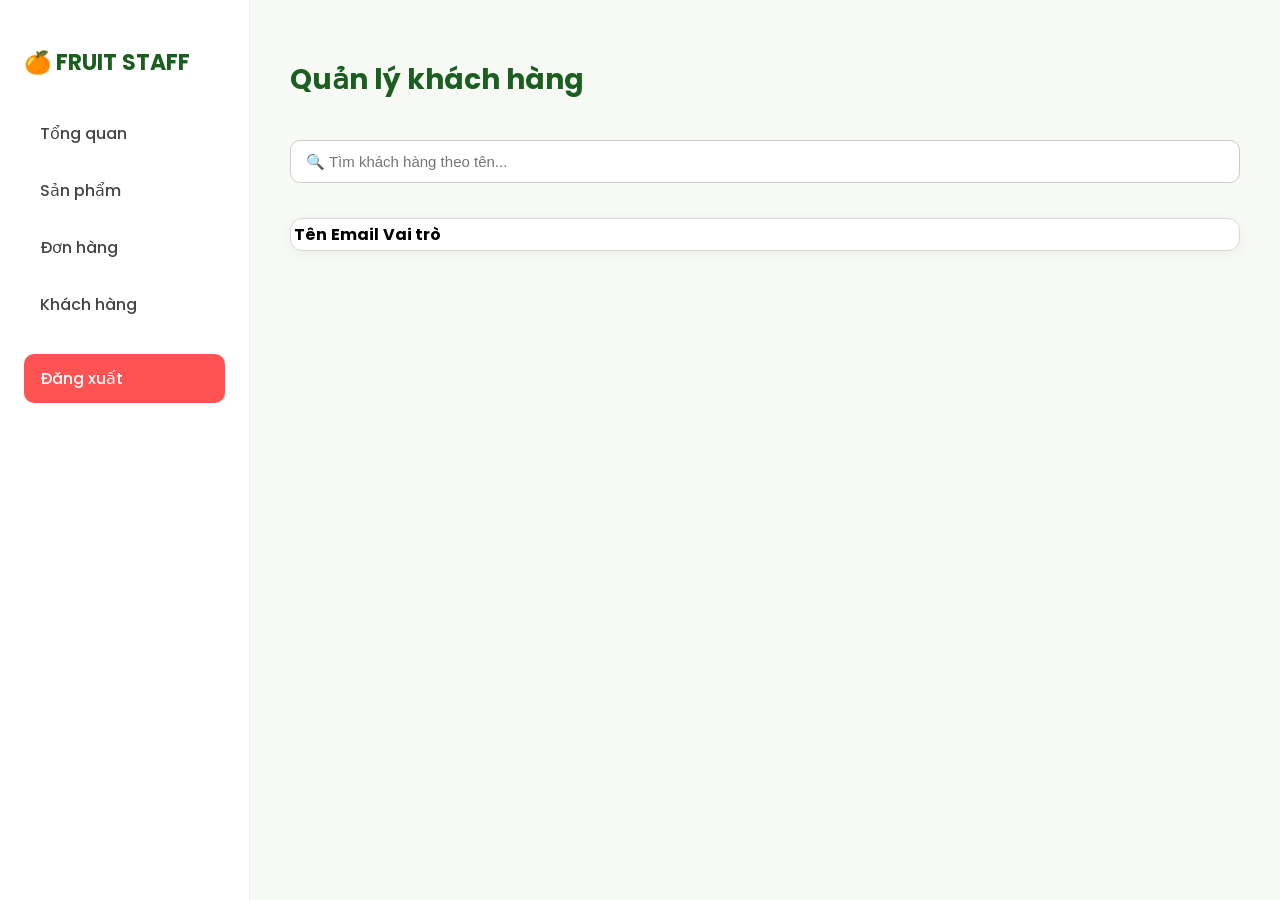
<file: FruitShop/staff/manage_users.html>
<!DOCTYPE html>
<html lang="vi">
<head>
  <meta charset="UTF-8">
  <title>Fruit Staff | Quản lý khách hàng</title>
  <link href="https://fonts.googleapis.com/css2?family=Poppins:wght@300;400;500;600;700&display=swap" rel="stylesheet">
  <link rel="stylesheet" href="../css/staff.css">
  <script src="../js/staff.js" defer></script>
</head>

<body>

<aside class="sidebar">
  <h2>🍊 FRUIT STAFF</h2>
  <ul>
    <li><a href="dashboard.html">Tổng quan</a></li>
    <li><a href="manage_products.html">Sản phẩm</a></li>
    <li><a href="manage_orders.html">Đơn hàng</a></li>
    <li><a href="manage_users.html">Khách hàng</a></li>
    <li><a href="#" class="logout-btn">Đăng xuất</a></li>
  </ul>
</aside>


<main class="main">

  <div class="page-header">
    <h1>Quản lý khách hàng</h1>
  </div>

  <div class="toolbar">
    <input type="text" id="searchUser" placeholder="🔍 Tìm khách hàng theo tên...">
  </div>

  <div class="table-box">
    <table id="ulist">
      <thead>
        <tr>
          <th>Tên</th>
          <th>Email</th>
          <th>Vai trò</th>
        </tr>
      </thead>
      <tbody>
        <!-- JS hiển thị -->
      </tbody>
    </table>
  </div>

</main>

</body>
</html>
</file>
<file: FruitShop/css/style.css>
/* ===== HEADER ===== */
.site-header {
  background-color: #fff;
  box-shadow: 0 2px 4px rgba(0,0,0,0.05);
  padding: 10px 0;
}

.header-flex {
  display: flex;
  justify-content: space-between;
  align-items: center;
}

.logo {
  display: flex;
  align-items: center;
  gap: 8px;
}

.logo img {
  height: 45px;
  width: auto;
}

.logo span {
  font-size: 20px;
  font-weight: 700;
  color: #2e7d32;
}

.main-nav a {
  text-decoration: none;
  color: #333;
  margin: 0 12px;
  font-weight: 500;
  transition: color 0.3s;
}

.main-nav a:hover,
.main-nav a.active {
  color: #2e7d32;
}

.header-right {
  display: flex;
  align-items: center;
  gap: 8px;
}

.search-box {
  padding: 6px 10px;
  border: 1px solid #ccc;
  border-radius: 4px;
}

.search-btn {
  background-color: #2e7d32;
  color: #fff;
  border: none;
  padding: 6px 10px;
  border-radius: 4px;
  cursor: pointer;
}

/* ===== HERO ===== */
.hero-banner {
  background: url('../assets/img/hero-banner.jpg') center/cover no-repeat;
  height: 70vh;
  display: flex;
  align-items: center;
  padding-left: 8%;
  color: #2e7d32;
}

.hero-text {
  max-width: 600px;
}

.hero-text h1 {
  font-size: 2.4rem;
  line-height: 1.4;
  font-weight: 700;
  margin-bottom: 25px;
  color: white; /* đổi chữ slogan thành màu trắng */
  text-shadow: 0 2px 6px rgba(0,0,0,0.3);
}

.btn-primary {
  background-color: #ffa726;       
  color: #fff;                     
  padding: 12px 28px;
  border-radius: 6px;
  text-decoration: none;
  font-weight: 600;
  border: none;
  transition: all 0.3s ease;
  box-shadow: 0 3px 6px rgba(0,0,0,0.2);
}

.btn-primary:hover {
  background-color: #fb8c00;
  transform: translateY(-2px);
  box-shadow: 0 4px 10px rgba(0,0,0,0.25);
}

/* ===== SẢN PHẨM ===== */
.product-page {
  padding: 45px 0 70px;
  background: #fff;
}

.product-layout {
  display: grid;
  grid-template-columns: 260px 1fr;
  gap: 30px;
}

.filter-box {
  border-radius: 12px;
  padding: 22px 24px;
  box-shadow: 0 2px 8px rgba(0,0,0,0.06);
  border: 1px solid rgba(0,0,0,0.05);
  height: fit-content;
}

.filter-box h2 {
  font-size: 18px;
  color: #2e7d32;
  margin-bottom: 20px;
}

.filter-group {
  margin-bottom: 20px;
}

.filter-group h3 {
  font-size: 16px;
  margin-bottom: 10px;
  color: #333;
}

.filter-group label {
  display: block;
  margin-bottom: 6px;
  font-size: 14px;
  color: #555;
  cursor: pointer;
}

.filter-group input[type="checkbox"],
.filter-group input[type="radio"] {
  margin-right: 6px;
}

.filter-apply {
  width: 100%;
  padding: 10px 0;
  margin-top: 10px;
  background: #2e7d32;
  color: #fff;
  border: none;
  border-radius: 6px;
  font-weight: 600;
  cursor: pointer;
  transition: 0.3s;
}
.filter-apply:hover {
  background: #1b5e20;
}

/* Grid sản phẩm */
.product-grid {
  display: grid;
  grid-template-columns: repeat(3, 1fr);
  gap: 28px;
}

/* Card sản phẩm */
.product-card {
  border-radius: 12px;
  padding: 18px;
  text-align: center;
  border: 1px solid rgba(0,0,0,0.04);
  box-shadow: 0 2px 6px rgba(0,0,0,0.08);
  transition: 0.25s;
}

.product-card:hover {
  transform: translateY(-6px);
  box-shadow: 0 4px 14px rgba(0,0,0,0.15);
}

.product-card img {
  width: 100%;
  height: 170px;
  object-fit: contain;
  margin-bottom: 12px;
}

.product-card h3 {
  font-size: 17px;
  font-weight: 600;
  color: #333;
  margin-bottom: 6px;
}

.price {
  color: #2e7d32;
  font-weight: 700;
  margin-bottom: 8px;
  font-size: 16px;
}

.tag {
  display: inline-block;
  padding: 4px 10px;
  font-size: 13px;
  border-radius: 4px;
  background: #e8f5e9;
  color: #2e7d32;
  margin-bottom: 12px;
}

.tag.low-stock {
  background: #ffebee;
  color: #d32f2f;
  border: 1px solid #ffcdd2;
}

/* Nút thêm giỏ */
.btn-add {
  width: 100%;
  background: #ffa726;
  color: #fff;
  border: none;
  padding: 10px 0;
  border-radius: 6px;
  font-weight: 600;
  transition: 0.25s;
}
.btn-add:hover {
  background: #fb8c00;
  transform: translateY(-2px);
  box-shadow: 0 3px 8px rgba(0,0,0,0.2);
}

/* Phân trang */
.pagination {
  margin-top: 35px;
  display: flex;
  justify-content: center;
  gap: 10px;
}

.page-btn {
  padding: 8px 14px;
  border-radius: 6px;
  border: 1px solid #2e7d32;
  color: #2e7d32;
  background: #fff;
  min-width: 38px;
  text-align: center;
  font-weight: 500;
  transition: 0.25s;
  cursor: pointer;
}

.page-btn.active,
.page-btn:hover {
  background: #2e7d32;
  color: #fff;
  transform: translateY(-2px);
  box-shadow: 0 3px 10px rgba(0,0,0,0.15);
}

/* Responsive sản phẩm */
@media (max-width: 900px) {
  .product-layout { grid-template-columns: 1fr; }
  .filter-box { order: 2; }
  .product-list-area { order: 1; }
  .product-grid { grid-template-columns: repeat(2, 1fr); }
}

@media (max-width: 600px) {
  .product-grid { grid-template-columns: 1fr; }
}

/* ===== FOOTER ===== */
.site-footer {
  background-color: #f5f5f5;
  padding: 40px 0;
  color: #555;
}

.footer-grid {
  display: grid;
  grid-template-columns: repeat(auto-fit, minmax(220px, 1fr));
  gap: 20px;
}

.footer-box h4 {
  color: #2e7d32;
  margin-bottom: 10px;
}

.footer-box p {
  margin: 4px 0;
}

.copyright {
  text-align: center;
  margin-top: 20px;
  font-size: 14px;
  color: #888;
}

/* ===== HERO NHỎ CHO TRANG CON ===== */
.page-hero {
  background: #f9faf8;
  border-bottom: 1px solid rgba(0,0,0,0.05);
  padding: 40px 0 30px;
  text-align: center;
}

.page-title {
  color: #2e7d32;
  font-size: 28px;
  font-weight: 600;
  margin-bottom: 8px;
}

.page-sub {
  font-size: 15px;
  color: #666;
}

.breadcrumb {
  margin-top: 10px;
  font-size: 14px;
  color: #666;
}

.breadcrumb a {
  color: #2e7d32;
  font-weight: 600;
  margin: 5px 0 10px;
}

.tag {
  background-color: #e8f5e9;
  color: #2e7d32;
  font-size: 13px;
  padding: 4px 10px;
  border-radius: 4px;
  display: inline-block;
  margin-bottom: 14px;
}
.tag.low-stock {
  background-color: #fff3f3;   /* nền đỏ nhạt */
  color: #d32f2f;              /* đỏ đậm cho chữ */
  border: 1px solid #ffcdd2;   /* viền đỏ nhạt */
}

/* nút thêm vào giỏ */
.btn-add {
  background-color: #ffa726;
  color: #fff;
  border: none;
  padding: 10px 16px;
  border-radius: 6px;
  cursor: pointer;
  font-weight: 600;
  font-size: 15px;
  transition: all 0.25s;
  box-shadow: 0 3px 6px rgba(0,0,0,0.15);
}

.btn-add:hover {
  background-color: #fb8c00;
  transform: translateY(-2px);
  box-shadow: 0 4px 10px rgba(0,0,0,0.2);
}

/* ===== PHÂN TRANG ===== */
.pagination {
  display: flex;
  justify-content: center;
  gap: 10px;
}

.page-btn {
  background: #fff;
  border: 1px solid #2e7d32;
  color: #2e7d32;
  padding: 8px 14px;
  border-radius: 6px;
  font-size: 14px;
  text-decoration: none;
  font-weight: 500;
}

.breadcrumb a:hover {
  text-decoration: underline;
}

/* ===== TRANG KHUYẾN MÃI ===== */
.promo-list {
  padding: 60px 0;
}

.promo-grid {
  display: grid;
  grid-template-columns: repeat(auto-fit, minmax(300px, 1fr));
  gap: 30px;
}

.promo-card {
  display: flex;
  flex-direction: column;
  background: #fff;
  border-radius: 12px;
  overflow: hidden;
  box-shadow: 0 2px 8px rgba(0,0,0,0.1);
  transition: transform 0.3s ease;
}

.promo-card:hover {
  transform: translateY(-6px);
}

.promo-card img {
  width: 100%;
  height: 200px;
  object-fit: cover;
}

.promo-info {
  padding: 20px;
}

.promo-info h3 {
  font-size: 18px;
  color: #2e7d32;
  margin-bottom: 10px;
}

.promo-info p {
  font-size: 15px;
  color: #555;
  margin-bottom: 15px;
}

/* ===== TRANG LIÊN HỆ ===== */
.contact-section {
  padding: 60px 0;
  background-color: #fff;
}

.contact-grid {
  display: grid;
  grid-template-columns: repeat(auto-fit, minmax(350px, 1fr));
  gap: 40px;
  align-items: start;
}

.contact-info h2, .contact-form h2 {
  color: #2e7d32;
  margin-bottom: 15px;
}

.contact-info p {
  margin: 8px 0;
  color: #555;
}

.contact-form input,
.contact-form textarea {
  width: 100%;
  padding: 10px;
  margin-bottom: 15px;
  border: 1px solid #ccc;
  border-radius: 6px;
  font-size: 15px;
}

.contact-form input:focus,
.contact-form textarea:focus {
  border-color: #2e7d32;
  outline: none;
}

/* ===== TRANG ĐĂNG NHẬP / ĐĂNG KÝ ===== */
.login-header {
  background-color: #fff;
  box-shadow: 0 2px 4px rgba(0,0,0,0.1);
  padding: 10px 0;
  position: sticky;
  top: 0;
  z-index: 100;
}

.logo-login {
  display: flex;
  align-items: center;
  gap: 10px;
  font-weight: bold;
  font-size: 18px;
  padding-left: 20px;
}

.logo-login img {
  height: 55px;
  width: auto;
  object-fit: contain;
}

.logo-login span {
  color: #2e7d32;
  font-size: 22px;
  font-weight: 700;
}

.auth-section {
  display: flex;
  justify-content: center;
  align-items: center;
  min-height: 100vh;
  background: linear-gradient(120deg, #e8f5e9 0%, #f1f8e9 100%);
}

.auth-container {
  position: relative;
  width: 400px;
  height: 470px;
}

.auth-card {
  background: #fff;
  padding: 45px 40px;
  border-radius: 18px;
  box-shadow: 0 6px 20px rgba(0,0,0,0.1);
  text-align: center;
  width: 360px;
  margin: 0 auto;
  transition: all 0.4s ease;
  display: flex;
  flex-direction: column;
  align-items: center;
}

.auth-card h2 {
  color: #2e7d32;
  margin-bottom: 26px;
  font-size: 26px;
  font-weight: 700;
  text-align: center;
}

.auth-form {
  width: 100%;
  display: flex;
  flex-direction: column;
  align-items: center;
}

.auth-form input {
  width: 90%;
  padding: 12px 14px;
  margin-bottom: 16px;
  border: 1px solid #ccc;
  border-radius: 8px;
  font-size: 15px;
  transition: all 0.3s ease;
}

.auth-form input:focus {
  border-color: #2e7d32;
  outline: none;
  box-shadow: 0 0 4px rgba(46, 125, 50, 0.3);
}

.btn-primary.full {
  width: 90%;
  padding: 14px 0;
  border-radius: 8px;
  font-size: 16px;
  margin-top: 10px;
}

.auth-switch {
  margin-top: 16px;
  font-size: 14px;
  text-align: center;
}

.auth-switch a {
  color: #2e7d32;
  font-weight: 600;
  text-decoration: none;
}

.auth-switch a:hover {
  text-decoration: underline;
}

/* ===== THÔNG BÁO POPUP ===== */
.alert {
  position: fixed;
  top: 20px;
  right: -300px;
  background-color: #2e7d32;
  color: white;
  padding: 12px 20px;
  border-radius: 6px;
  box-shadow: 0 3px 6px rgba(0, 0, 0, 0.2);
  transition: all 0.4s ease;
  z-index: 9999;
  opacity: 0.95;
}

.alert.show {
  right: 20px;
}

.alert.error {
  background-color: #d32f2f;
}
.btn-auth {
  padding: 8px 16px;
  border-radius: 6px;
  background-color: #ffa726;   /* cam */
  color: #fff;
  text-decoration: none;
  font-weight: 600;
  transition: 0.3s;
}

.btn-auth:hover {
  background-color: #fb8c00;
  transform: translateY(-2px);
}

.btn-auth.btn-outline {
  background-color: #fff;
  color: #2e7d32;
  border: 2px solid #2e7d32;
  margin-left: 6px;
}

.btn-auth.btn-outline:hover {
  background-color: #2e7d32;
  color: #fff;
}
/* ẨN form */
.hidden {
  display: none !important;
}

/* Form đang hiển thị */
.show {
  display: flex !important;
}

/* Giỏ hàng nổi ở góc dưới bên phải */
/* ===== GIỎ HÀNG ===== */
.cart-box {
  position: fixed;
  bottom: 20px;
  right: 20px;
  width: 350px;
  background-color: #fff;
  border: 2px solid #4caf50;
  border-radius: 12px;
  box-shadow: 0 8px 20px rgba(0,0,0,0.3);
  font-family: 'Poppins', sans-serif;
  z-index: 1000;
}

/* Header giỏ hàng */
.cart-header {
  padding: 12px 15px;
  font-weight: 600;
  text-align: center;
  background-color: #4caf50;
  color: #fff;
  border-radius: 10px 10px 0 0;
  cursor: pointer;
  transition: background-color 0.3s ease;
}
.cart-header:hover {
  background-color: #45a049;
}

/* Nội dung giỏ hàng */
.cart-content {
  display: none;
  padding: 10px;
  max-height: 400px;
  overflow-y: auto;
}

/* Danh sách sản phẩm */
.cart-content ul {
  list-style: none;
  padding: 0;
  margin: 0 0 10px 0;
}

.cart-item {
  display: flex;
  align-items: center;
  justify-content: space-between;
  padding: 8px 0;
  border-bottom: 1px solid #eee;
}

.cart-name {
  flex: 1; /* chiếm phần còn lại */
  font-weight: 500;
  font-size: 14px;
  margin-right: 10px;
  overflow: hidden;
  text-overflow: ellipsis;
  white-space: nowrap;
}

.cart-control {
  display: flex;
  align-items: center;
  justify-content: center;
  gap: 5px;
  width: 100px;       /* cố định chiều rộng */
  flex-shrink: 0;     /* không co nhỏ */
}

.cart-control button {
  width: 30px;
  height: 30px;
  border: none;
  border-radius: 6px;
  background-color: #4caf50;
  color: #fff;
  font-weight: bold;
  font-size: 16px;
  cursor: pointer;
  flex-shrink: 0;
  transition: background-color 0.2s ease;
}
.cart-control button:hover {
  background-color: #45a049;
}

.cart-control input {
  width: 40px;         /* cố định */
  height: 28px;        /* đồng bộ nút */
  text-align: center;
  border: 1px solid #ccc;
  border-radius: 6px;
  padding: 0;
  font-size: 14px;
  flex-shrink: 0;
}

.cart-price {
  width: 90px;          /* cố định vị trí giá tiền */
  text-align: right;
  font-weight: 600;
  font-size: 14px;
  flex-shrink: 0;       /* không co nhỏ */
  margin-left: 10px;
}


/* Tổng tiền */
.cart-total {
  text-align: right;
  font-weight: 600;
  margin-top: 10px;
  font-size: 15px;
}

/* Nút thanh toán */
#checkoutBtn {
  width: 100%;
  padding: 10px 0;
  margin-top: 10px;
  background-color: #4caf50;
  color: #fff;
  border: none;
  border-radius: 8px;
  font-weight: 600;
  font-size: 15px;
  cursor: pointer;
  transition: background-color 0.3s ease;
}
#checkoutBtn:hover {
  background-color: #45a049;
}

.cart-control {
  display: flex;
  gap: 5px;
  align-items: center;
}

.btn-delete {
  background: #ff4d4d;
  border: none;
  color: white;
  padding: 4px 8px;
  border-radius: 4px;
  cursor: pointer;
  font-weight: bold;
}

.btn-delete:hover {
  background: #d90000;
}
</file>
<file: FruitShop/css/profile.css>
/* ===============================
   RESET + FONT
================================= */
body {
  background: #f6fff7;
  font-family: "Inter", sans-serif;
  margin: 0;
}


/* ===============================
   CONTAINER
================================= */
.account-container {
  display: flex;
  max-width: 1200px;
  margin: 40px auto;
  gap: 30px;
}


/* ===============================
   SIDEBAR
================================= */
.sidebar {
  width: 260px;
  background: #ffffff;
  padding: 20px;
  border-radius: 12px;
  box-shadow: 0 0 12px rgba(0,0,0,0.1);
}

.sidebar h3 {
  font-size: 20px;
  margin-bottom: 18px;
  color: #178b34;
}

.sidebar ul {
  list-style: none;
  padding: 0;
}

.menu-item {
  padding: 12px;
  font-size: 16px;
  cursor: pointer;
  border-radius: 8px;
  margin-bottom: 8px;
  transition: 0.25s;
}

.menu-item:hover {
  background: #e8f8ec;
}

.menu-item.active {
  background: #ff4500;
  color: #fff;
}


/* ===============================
   CONTENT AREA
================================= */
.content {
  flex: 1;
  background: #ffffff;
  padding: 25px;
  border-radius: 12px;
  box-shadow: 0 0 12px rgba(0,0,0,0.1);
}

.section.hidden { display: none; }


/* ===============================
   PROFILE CARD
================================= */
.profile-container {
  width: 480px;
  background: #fff;
  padding: 22px 28px;
  border-radius: 14px;
  margin: auto;
  box-shadow: 0 4px 12px rgba(0,160,80,0.12);
  border: 1px solid #e3f6ea;
}

.profile-container h2 {
  font-size: 21px;
  font-weight: 700;
  color: #178b34;
  margin-bottom: 20px;
}


/* ===============================
   FORM ROWS
================================= */
.form-row {
  margin-bottom: 16px;
}

.form-row label {
  font-size: 14px;
  color: #333;
  margin-bottom: 6px;
  display: block;
  font-weight: 500;
}

.input-group {
  display: flex;
  align-items: center;
  gap: 10px;
}

.input-group input {
  flex: 1;
  padding: 9px 12px;
  font-size: 14px;
  border: 1px solid #c9e9d1;
  border-radius: 10px;
  background: #fafffb;
  transition: 0.25s;
}

.input-group input:focus {
  border-color: #2fb65e;
  background: #fff;
  box-shadow: 0 0 0 3px rgba(47,182,94,0.15);
}


/* ===============================
   BUTTONS
================================= */
.edit-btn {
  padding: 7px 14px;
  border: none;
  background: #2fb65e;
  color: white;
  font-size: 13px;
  border-radius: 8px;
  cursor: pointer;
  transition: 0.25s;
}

.edit-btn:hover {
  background: #24964c;
}

.save-section {
  text-align: center;
  margin-top: 25px;
}

.save-btn {
  background: #178b34;
  color: #fff;
  font-size: 15px;
  padding: 10px 24px;
  border: none;
  border-radius: 12px;
  cursor: pointer;
  transition: 0.25s;
  font-weight: 600;
  box-shadow: 0 3px 8px rgba(0,160,80,0.3);
}

.save-btn:hover {
  background: #0f6d28;
}

.cancel-btn {
  background: #ff4d4d;
  color: #fff;
  font-size: 13px;
  padding: 6px 12px;
  border: none;
  border-radius: 8px;
  cursor: pointer;
  transition: 0.25s;
  margin-left: 8px;
}
.cancel-btn:disabled {
  background: #ccc;
  cursor: not-allowed;
}

/* ===============================
   ORDER TABLE
================================= */
.order-table {
  width: 100%;
  border-collapse: collapse;
  margin-top: 20px;
  border-radius: 12px;
  overflow: hidden;
  box-shadow: 0 4px 14px rgba(0,0,0,0.1);
}

.order-table th,
.order-table td {
  padding: 14px;
  border-bottom: 1px solid #eee;
  font-size: 15px;
}

.order-table th {
  background: #e9f9ee;
  font-weight: 700;
  color: #178b34;
}

.order-table tr:hover {
  background: #f8fff9;
}


/* ===============================
   STATUS COLORS
================================= */
.status-tag {
  padding: 6px 12px;
  border-radius: 6px;
  font-size: 13px;
  font-weight: 600;
  display: inline-block;
}


/* ===============================
   RESPONSIVE
================================= */
@media (max-width: 700px) {
  .account-container { flex-direction: column; }
  .sidebar { width: 100%; }
  .profile-container { width: 100%; }
}


/* ===================== MODAL OVERLAY ===================== */
#detailModal {
  position: fixed;
  top: 0;
  left: 0;
  width: 100%;
  height: 100%;
  background: rgba(0, 0, 0, 0.55);
  display: flex;
  justify-content: center;
  align-items: center;
  z-index: 1000;
  animation: fadeIn 0.25s ease;
}

/* ===================== MODAL BOX ===================== */
#detailModal .modal-content {
  background: #fff;
  padding: 28px;
  border-radius: 14px;
  width: 90%;
  max-width: 700px;
  max-height: 80vh;
  overflow-y: auto;
  animation: slideUp 0.28s ease;
  box-shadow: 0 8px 25px rgba(0, 0, 0, 0.25);
}

/* ===================== TITLE ===================== */
#detailModal h2 {
  font-size: 24px;
  margin-bottom: 10px;
  color: #222;
}

#detailModal h3 {
  margin-top: 20px;
  margin-bottom: 10px;
  color: #333;
}

/* ===================== CLOSE BUTTON ===================== */
#detailModal .close-btn {
  margin-top: 22px;
  padding: 10px 20px;
  font-size: 15px;
  border: none;
  background: #ff5252;
  color: white;
  border-radius: 6px;
  cursor: pointer;
  transition: 0.25s ease;
}

#detailModal .close-btn:hover {
  background: #e04747;
}

/* ===================== TABLE STYLE ===================== */
.order-table {
  width: 100%;
  border-collapse: collapse;
  border-radius: 8px;
  overflow: hidden;
}

.order-table thead {
  background: #4CAF50;
  color: white;
}

.order-table th,
.order-table td {
  padding: 10px 12px;
  text-align: left;
  border-bottom: 1px solid #eee;
}

.order-table tbody tr:hover {
  background: #f7f7f7;
}

/* ===================== ANIMATIONS ===================== */
@keyframes fadeIn {
  from { opacity: 0; }
  to { opacity: 1; }
}

@keyframes slideUp {
  from {
    transform: translateY(25px);
    opacity: 0.7;
  }
  to {
    transform: translateY(0);
    opacity: 1;
  }
}

/* ====== TAB ====== */
.tab-item.active {
  background-color: #007bff;
  color: #fff;
}
.tab-section.hidden {
  display: none;
}
.tab-section.active {
  display: block;
}

/* ====== INPUT FORM ====== */
input[disabled] {
  background-color: #f5f5f5;
  cursor: not-allowed;
}

/* ====== BUTTON ====== */
.edit-btn, .save-btn, .detail-btn {
  padding: 6px 12px;
  border-radius: 4px;
  border: none;
  cursor: pointer;
}
.edit-btn { background-color: #ffc107; color: #fff; }
.save-btn { background-color: #28a745; color: #fff; }
.detail-btn { background-color: #17a2b8; color: #fff; }

/* ====== TRẠNG THÁI ====== */
.status.pending { color: #ff9800; font-weight: bold; }
.status.shipping { color: #2196f3; font-weight: bold; }
.status.completed { color: #4caf50; font-weight: bold; }
.status.canceled { color: #f44336; font-weight: bold; }

/* ====== MODAL ====== */
.modal {
  position: fixed;
  top:0; left:0;
  width:100%; height:100%;
  background: rgba(0,0,0,0.5);
  display:flex;
  justify-content:center;
  align-items:center;
  z-index:1000;
}
.modal-content {
  background:white;
  border-radius:12px;
  padding:30px;
  max-width:700px;
  width:90%;
  max-height:80vh;
  overflow-y:auto;
}
.modal-content table {
  width:100%;
  border-collapse:collapse;
}
.modal-content table th, 
.modal-content table td {
  border:1px solid #ddd;
  padding:8px;
  text-align:left;
}
.modal-content button.close-modal {
  margin-top:15px;
  background:#dc3545;
  color:#fff;
  border:none;
  padding:6px 12px;
  border-radius:4px;
  cursor:pointer;
}

/* ====== CHÚ THÍCH ====== */
.no-order {
  text-align:center;
  color:#999;
  padding:10px 0;
}

.points-display {
  display: block;
  margin-top: 12px;
  font-size: 14px;
  color: #555;
  font-weight: 500;
}
</file>
<file: FruitShop/css/payment.css>
/* CSS extracted from inline <style> in checkout.html */
:root{
  --bg:#fafafa;
  --muted:#9aa0a6;
  --accent:#0b84ff;
  --card:#fff;
  --border:#e6e9eb;
  --input:#eef2f4;
}
*{box-sizing:border-box}
body{
  font-family: 'Poppins',sans-serif;
  margin:0;
  background:linear-gradient(to bottom,#ffffff 0%, #f3f6f8 100%);
  color:#3a3f44;
  padding:40px 20px;
}
.container{max-width:1100px;margin:0 auto;display:grid;grid-template-columns:1fr 360px;gap:32px;align-items:start}
header.center{grid-column:1/3;text-align:center;margin-bottom:8px}
.icon{width:64px;height:64px;margin:0 auto 12px;border-radius:8px;display:flex;align-items:center;justify-content:center;background:#f2f4f6;border:1px solid var(--border)}
h1{margin:6px 0 2px;font-weight:600}
p.lead{color:var(--muted);margin:0 0 28px}
.card{background:var(--card);border:1px solid var(--border);padding:22px;border-radius:6px}
.form-section h3{margin:0 0 12px;font-size:18px}
label{display:block;margin:12px 0 6px;font-size:13px;color:#5b6267}
input[type=text],input[type=email],textarea{width:100%;padding:10px 12px;border-radius:4px;border:1px solid var(--border);background:var(--input);outline:none}
textarea{min-height:80px;resize:vertical}
.radio-group{margin-top:8px}
.radio-item{display:flex;gap:8px;align-items:center;margin:6px 0}
.checkout-footer{grid-column:1/3;margin-top:20px}
.btn-order{display:block;width:100%;padding:12px;background:var(--accent);color:#fff;border:none;border-radius:6px;font-weight:600;font-size:16px;cursor:pointer}
.cart-title{display:flex;align-items:center;justify-content:space-between;margin-bottom:14px}
.badge{background:#6d6f72;color:#fff;border-radius:50%;width:28px;height:28px;display:flex;align-items:center;justify-content:center;font-weight:600}
.cart-list{border:1px solid var(--border);border-radius:4px;overflow:hidden}
.cart-item{display:flex;justify-content:space-between;padding:12px;border-bottom:1px solid var(--border);align-items:center}
.cart-item:last-child{border-bottom:none}
.cart-item .meta{max-width:68%}
.cart-item .meta .name{font-size:14px;font-weight:600}
.cart-item .meta .price{font-size:12px;color:var(--muted);margin-top:6px}
.cart-total{display:flex;justify-content:space-between;padding:14px 12px;font-weight:700}
.coupon{display:flex;gap:8px;margin-top:12px}
.coupon input{flex:1;padding:8px;border-radius:4px;border:1px solid var(--border);background:var(--input)}
.coupon button{padding:8px 12px;border-radius:4px;border:1px solid var(--border);background:#fff;cursor:pointer}
@media(max-width:980px){.container{grid-template-columns:1fr;}header.center{grid-column:1}.checkout-footer{grid-column:1}}
</file>
<file: FruitShop/css/admin.css>
* {
  box-sizing: border-box;
}
/* ===== Bảng Excel Style ===== */
.table-box {
  background: #fff;
  border-radius: 12px;
  border: 1px solid #d9d9d9;
  overflow: hidden;
  box-shadow: 0 3px 12px rgba(0,0,0,0.05);
  max-height: 550px;
  overflow-y: auto;
}

#olist {
  width: 100%;
  border-collapse: collapse;
  font-family: 'Poppins', sans-serif;
  font-size: 15px;
}

#olist thead {
  background: #e9f5e9;
  border-bottom: 2px solid #c8e6c9;
}

#olist thead th {
  padding: 14px 12px;
  font-weight: 600;
  color: #27ae60; /* xanh lá */
  border-right: 1px solid #d0e2d1;
  text-align: left;
  position: sticky;
  top: 0;
  z-index: 2;
}

#olist thead th:last-child {
  border-right: none;
}

#olist tbody tr {
  border-bottom: 1px solid #eee;
  transition: background 0.15s ease;
}

#olist tbody tr:hover {
  background: #f7fcf7;
}

#olist tbody td {
  padding: 12px 12px;
  border-right: 1px solid #efefef;
}

#olist tbody td:last-child {
  border-right: none;
}
/* ==========================================
   RESET + ROOT
========================================== */

:root {
  --green: #1b5e20;
  --green-light: #4caf50;
  --orange: #ffa726;
  --bg: #f7f9f5;
  --white: #ffffff;
  --dark: #333;
  --radius: 12px;
  --font: "Poppins", sans-serif;
}

/* BODY */
body {
  margin: 0;
  display: flex;
  font-family: var(--font);
  background: var(--bg);
}
.sidebar {
  width: 250px;
  background: var(--white);
  padding: 28px 24px;
  height: 100vh;
  position: fixed;
  border-right: 1px solid #eee;
}

.sidebar h2 {
  font-size: 22px;
  font-weight: 700;
  color: var(--green);
  margin-bottom: 30px;
}

.sidebar ul {
  list-style: none;
  padding: 0;
}

.sidebar a {
  display: block;
  padding: 12px 16px;
  margin-bottom: 8px;
  border-radius: 10px;
  font-weight: 500;
  color: #444;
  text-decoration: none;
  transition: 0.2s;
}

.sidebar a:hover,
.sidebar a.active {
  background: var(--orange);
  color: white;
}
.main {
  margin-left: 250px;
  padding: 40px;
  width: calc(100% - 250px);
}

/* Header nhỏ */
.page-header {
  display: flex;
  justify-content: space-between;
  align-items: center;
  margin-bottom: 20px;
}

.page-header h1 {
  color: var(--green);
  font-size: 28px;
  font-weight: 700;
}

/* ===== Action Buttons ===== */
.action-btn {
  padding: 7px 15px;
  border-radius: 8px;
  background: var(--green-light);
  color: white;
  border: none;
  cursor: pointer;
  font-size: 13px;
  transition: 0.15s;
}

/* Modal Overlay */
.modal {
  position: fixed;
  inset: 0;
  background: rgba(0,0,0,0.3);
  display: none;
  justify-content: center;
  align-items: center;
  z-index: 2000;
}

/* Nội dung modal */
.modal-content {
  background: #fff;
  width: 500px;
  max-height: 90vh;
  overflow-y: auto;
  padding: 20px 25px;
  border-radius: 12px;
  box-shadow: 0 6px 30px rgba(0,0,0,0.3);
  animation: fadeIn 0.2s ease-in-out;
  display: flex;
  flex-direction: column;
  gap: 10px;
}

/* Animation fade-in */
@keyframes fadeIn {
  from { transform: scale(0.95); opacity: 0; }
  to { transform: scale(1); opacity: 1; }
}

/* Hàng thông tin */
.info-row p {
  margin: 5px 0;
}

/* Nút hành động trong modal */
.modal-content .action-btn {
  padding: 7px 15px;
  border-radius: 8px;
  background: #27ae60;
  color: white;
  border: none;
  cursor: pointer;
  font-size: 13px;
  transition: 0.15s;
}

.modal-content .action-btn:hover {
  background: #2ecc71;
}

.close-btn {
  padding: 7px 15px;
  border-radius: 8px;
  background: #aaa;
  color: white;
  border: none;
  cursor: pointer;
  font-size: 13px;
}

.close-btn:hover {
  background: #888;
}
</file>
<file: FruitShop/css/staff.css>
/* ==========================================
   RESET + ROOT
========================================== */
* {
  box-sizing: border-box;
}

:root {
  --green: #1b5e20;
  --green-light: #4caf50;
  --orange: #ffa726;
  --bg: #f7f9f5;
  --white: #ffffff;
  --dark: #333;
  --radius: 12px;
  --font: "Poppins", sans-serif;
}

/* BODY */
body {
  margin: 0;
  display: flex;
  font-family: var(--font);
  background: var(--bg);
}

/* ==========================================
   SIDEBAR
========================================== */
.sidebar {
  width: 250px;
  background: var(--white);
  padding: 28px 24px;
  height: 100vh;
  position: fixed;
  border-right: 1px solid #eee;
}

.sidebar h2 {
  font-size: 22px;
  font-weight: 700;
  color: var(--green);
  margin-bottom: 30px;
}

.sidebar ul {
  list-style: none;
  padding: 0;
}

.sidebar a {
  display: block;
  padding: 12px 16px;
  margin-bottom: 8px;
  border-radius: 10px;
  font-weight: 500;
  color: #444;
  text-decoration: none;
  transition: 0.2s;
}

.sidebar a:hover,
.sidebar a.active {
  background: var(--orange);
  color: white;
}

/* ==========================================
   MAIN AREA
========================================== */
.main {
  margin-left: 250px;
  padding: 40px;
  width: calc(100% - 250px);
}

/* Header nhỏ */
.page-header {
  display: flex;
  justify-content: space-between;
  align-items: center;
  margin-bottom: 20px;
}

.page-header h1 {
  color: var(--green);
  font-size: 28px;
  font-weight: 700;
}

/* Toolbar */
.toolbar {
  display: flex;
  gap: 15px;
  margin-bottom: 35px;
}

.toolbar input,
.toolbar select {
  padding: 12px 15px;
  border-radius: 10px;
  border: 1px solid #ccc;
  font-size: 15px;
  background: #fff;
  flex: 1;
}

/* ==========================================
   STAFF GRID (CARD VIEW)
========================================== */
.staff-grid {
  display: grid;
  grid-template-columns: repeat(auto-fill, minmax(260px, 1fr));
  gap: 20px;
}

.staff-card {
  background: var(--white);
  padding: 20px;
  border-radius: 12px;
  box-shadow: 0 3px 12px rgba(0,0,0,0.08);
  display: flex;
  flex-direction: column;
  gap: 6px;
}

.staff-card h3 {
  margin: 0;
  font-size: 18px;
  font-weight: 600;
  color: var(--green);
}

.staff-role {
  font-size: 14px;
  padding: 4px 10px;
  background: #e8f5e9;
  width: fit-content;
  border-radius: 6px;
  color: var(--green);
}

.staff-actions {
  margin-top: 10px;
  display: flex;
  justify-content: space-between;
}

.staff-actions button {
  padding: 8px 12px;
  border-radius: 8px;
  border: none;
  cursor: pointer;
  font-size: 14px;
}

.btn-edit { background: #1e88e5; color: white; }
.btn-del { background: #e53935; color: white; }

/* ==========================================
   MODAL
========================================== */
.modal {
  position: fixed;
  inset: 0;
  background: rgba(0,0,0,0.35);
  backdrop-filter: blur(2px);
  display: none;
  justify-content: center;
  align-items: center;
}

.modal-content {
  width: 420px;
  background: white;
  padding: 28px;
  border-radius: 14px;
  box-shadow: 0 8px 35px rgba(0,0,0,0.2);
}

.modal-content input,
.modal-content select {
  width: 100%;
  padding: 12px 14px;
  margin-bottom: 14px;
  border-radius: 10px;
  border: 1px solid #ccc;
}

.modal-actions {
  display: flex;
  justify-content: flex-end;
  gap: 10px;
}

.btn-primary {
  background: var(--green);
  color: white;
}

.btn-cancel {
  background: #ddd;
}
/* logout nằm trong sidebar nên dùng chung style menu */
.sidebar ul li a.logout-btn {
  background: #ff5252;
  color: white;
  margin-top: 25px;
}

.sidebar ul li a.logout-btn:hover {
  background: #e53935;
  color: white;
}


/* ==========================================
   ORDER TABLE – EXCEL STYLE
=========================================== */

.table-box {
  background: #fff;
  border-radius: 12px;
  border: 1px solid #d9d9d9;
  overflow: hidden;
  box-shadow: 0 3px 12px rgba(0,0,0,0.05);
}

#olist {
  width: 100%;
  border-collapse: collapse;
  font-family: var(--font);
  font-size: 15px;
}

#olist thead {
  background: #e9f5e9;
  border-bottom: 2px solid #c8e6c9;
}

#olist thead th {
  padding: 14px 12px;
  font-weight: 600;
  color: var(--green);
  border-right: 1px solid #d0e2d1;
  text-align: left;
}

#olist thead th:last-child {
  border-right: none;
}

#olist tbody tr {
  border-bottom: 1px solid #eee;
  transition: background 0.15s ease;
}

#olist tbody tr:hover {
  background: #f7fcf7;
}

#olist tbody td {
  padding: 12px 12px;
  border-right: 1px solid #efefef;
}

#olist tbody td:last-child {
  border-right: none;
}

/* ===== Status Badges ===== */
.status {
  padding: 5px 10px;
  border-radius: 8px;
  font-size: 13px;
  font-weight: 500;
}

.status.pending {
  background: #fff4ce;
  color: #8a6d00;
}

.status.shipping {
  background: #e0f3ff;
  color: #0277bd;
}

.status.done {
  background: #d8f5dc;
  color: #2e7d32;
}

/* ===== Action Buttons ===== */
.action-btn {
  padding: 7px 15px;
  border-radius: 8px;
  background: var(--green-light);
  color: white;
  border: none;
  cursor: pointer;
  font-size: 13px;
  transition: 0.15s;
}

.action-btn:hover {
  background: var(--green);
}

/* Giới hạn chiều cao bảng + bật cuộn dọc */
.table-box {
  max-height: 550px;       /* <-- chỉnh theo ý bạn */
  overflow-y: auto;        /* cuộn dọc */
  overflow-x: hidden;
  border-radius: 12px;
}

/* Cố định tiêu đề bảng (thead) khi kéo xuống */
#olist thead th {
  position: sticky;
  top: 0;
  background: #e9f5e9;     /* giữ màu nền */
  z-index: 2;
}

/* ===============================
      MODAL CHI TIẾT HÓA ĐƠN
================================ */
.modal {
  position: fixed;
  inset: 0;
  background: rgba(0,0,0,0.3);
  display: none;
  justify-content: center;
  align-items: center;
  z-index: 2000;
}

.modal-content.invoice-box {
  background: #fff;
  width: 700px;
  max-height: 90vh;
  overflow-y: auto;
  padding: 25px;
  border-radius: 14px;
  box-shadow: 0 6px 30px rgba(0,0,0,0.3);
  animation: fadeIn 0.2s ease-in-out;
}

@keyframes fadeIn {
  from { transform: scale(0.95); opacity: 0; }
  to { transform: scale(1); opacity: 1; }
}

.invoice-box h2 {
  margin: 0 0 15px;
  color: var(--green);
}

.invoice-box h3 {
  margin-top: 20px;
  margin-bottom: 10px;
  color: var(--dark);
}

.info-row p {
  margin: 5px 0;
}

.info-row {
  background: #f1f8e9;
  padding: 12px;
  border-radius: 10px;
  display: grid;
  grid-template-columns: repeat(2, 1fr);
  gap: 8px;
}

/* ===============================
      TABLE CHI TIẾT
================================ */
.detail-table {
  width: 100%;
  border-collapse: collapse;
  margin-top: 10px;
  border-radius: 10px;
  overflow: hidden;
}

.detail-table th {
  background: #e8f5e9;
  padding: 12px;
  text-align: left;
  font-weight: 600;
}

.detail-table td {
  padding: 10px 12px;
  border-bottom: 1px solid #ddd;
}

.detail-table tr:hover {
  background: #f9fbe7;
}

.close-btn {
  margin-top: 18px;
  padding: 10px 18px;
  background: var(--green);
  border: none;
  border-radius: 8px;
  color: white;
  cursor: pointer;
  font-size: 15px;
}

.close-btn:hover {
  background: var(--green-light);
}

.table-scroll {
  max-height: 300px;
  overflow-y: auto;
  border: 1px solid #ccc;
  border-radius: 8px;
}

.detail-table {
  width: 100%;
  border-collapse: collapse;
}

.detail-table th,
.detail-table td {
  border: 1px solid #ccc;
  padding: 8px 12px;
  text-align: left;
}

.detail-table th {
  background-color: #f3f3f3;
  position: sticky;
  top: 0;
}

#ct_info {
  display: block;
  white-space: pre-line; /* xuống dòng theo \n */
  margin-top: 6px;
  padding: 8px;
  background: #f7f7f7;
  border-radius: 6px;
  font-size: 14px;
  word-break: break-word;
}

.dashboard-grid {
  display: flex;
  flex-direction: column; /* Xếp dọc */
  gap: 15px;
  margin-bottom: 30px;
  width: 200px; /* chiều ngang cho nút */
}


.stat-card {
  background: #f5f5f5;
  border-radius: 10px;
  padding: 20px;
  text-align: center;
  cursor: pointer;
  border: none;
  transition: transform 0.2s;
}

.stat-card:hover {
  transform: scale(1.05);
}

.stat-number {
  font-size: 28px;
  font-weight: bold;
  margin-top: 10px;
}

.stat-card select {
  margin-top: 10px;
  padding: 5px;
  border-radius: 5px;
}

.stat-card button {
  margin-top: 10px;
  padding: 5px 10px;
  cursor: pointer;
}

.excel-table {
  width: 100%;
  border-collapse: collapse;
  margin-top: 20px;
  font-size: 15px;
}

.excel-table th,
.excel-table td {
  border: 1px solid #ccc;
  padding: 10px;
  text-align: left;
}

.excel-table th {
  background: #f0f0f0;
  font-weight: bold;
}

.excel-table tr:nth-child(even) {
  background: #fafafa;
}

.excel-table button {
  padding: 5px 10px;
  border: none;
  cursor: pointer;
}

.excel-table button:hover {
  opacity: 0.7;
}

#productGridWrapper {
  max-height: 540px;
  overflow-y: auto;
  border: 1px solid #dcdcdc;
  border-radius: 6px;
}

#productGrid table thead th {
  position: sticky;
  top: 0;
  background: #fff;
  z-index: 10;
}
</file>
